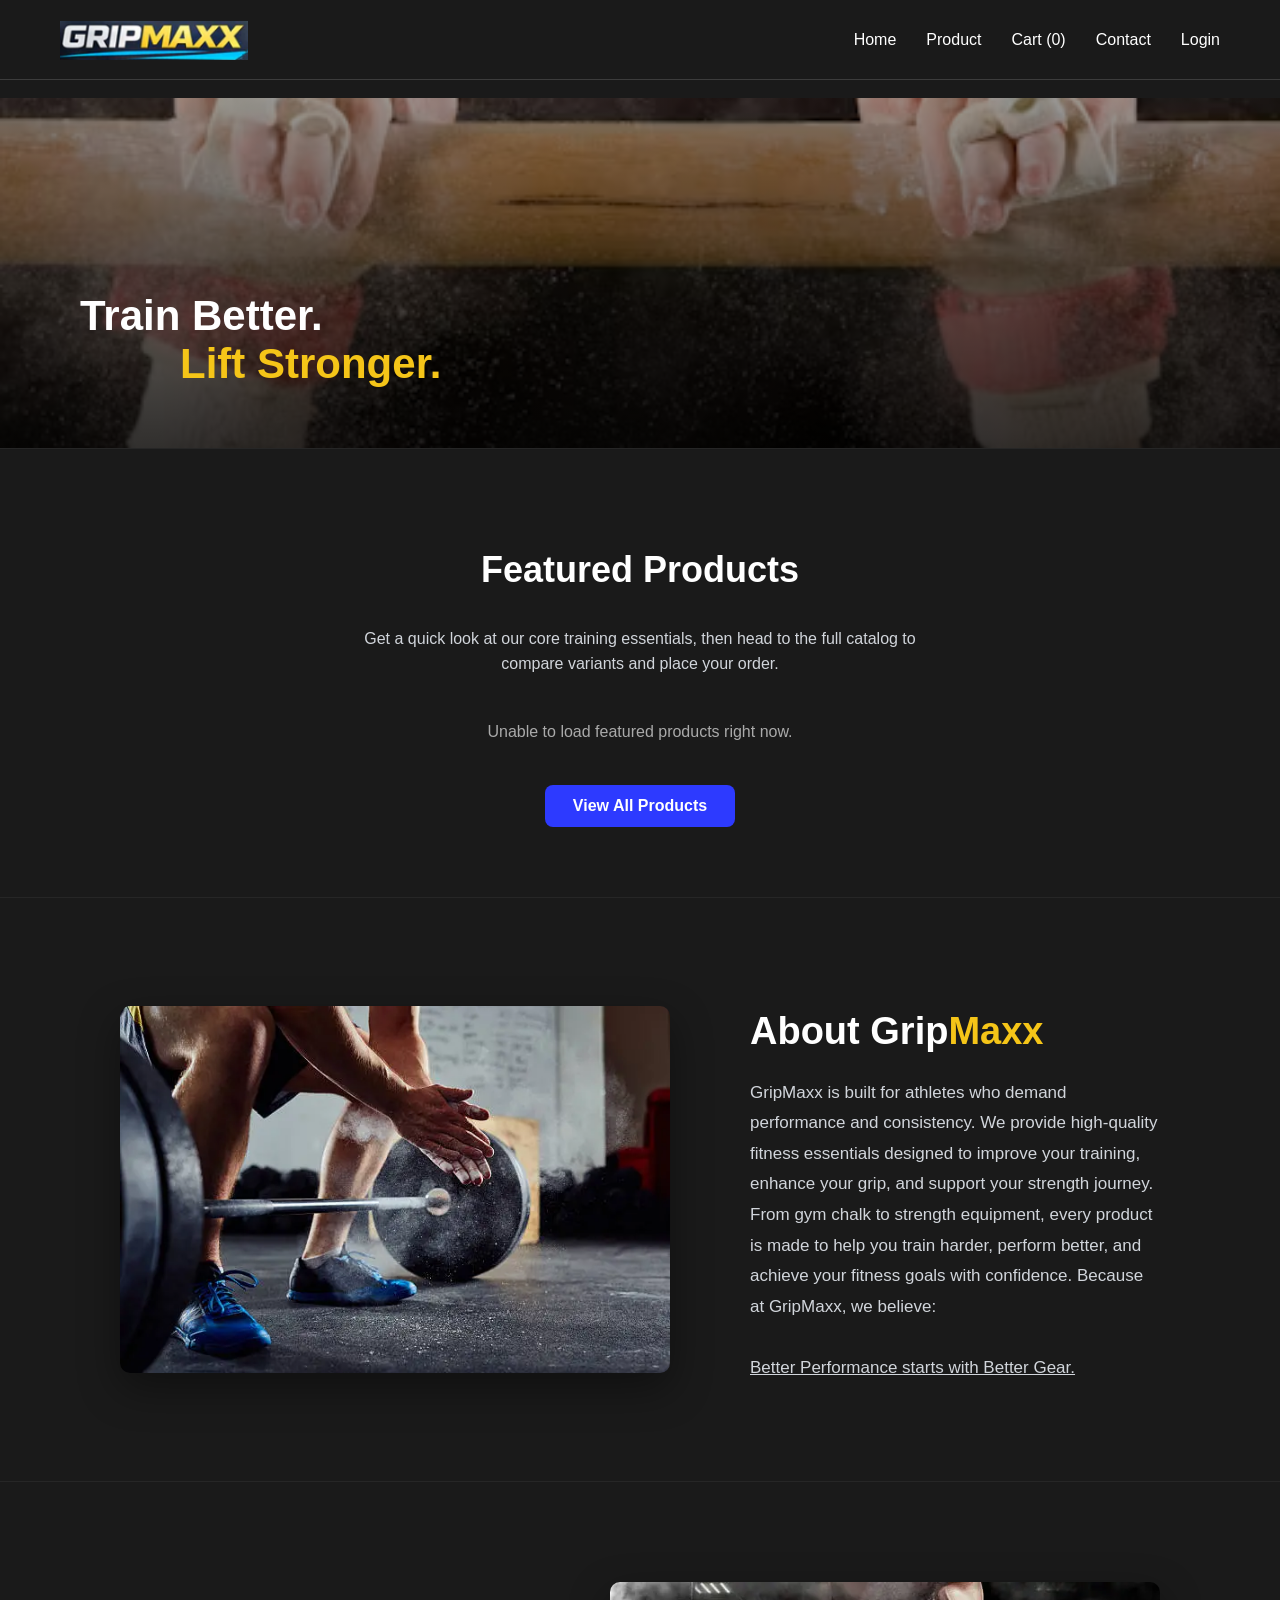
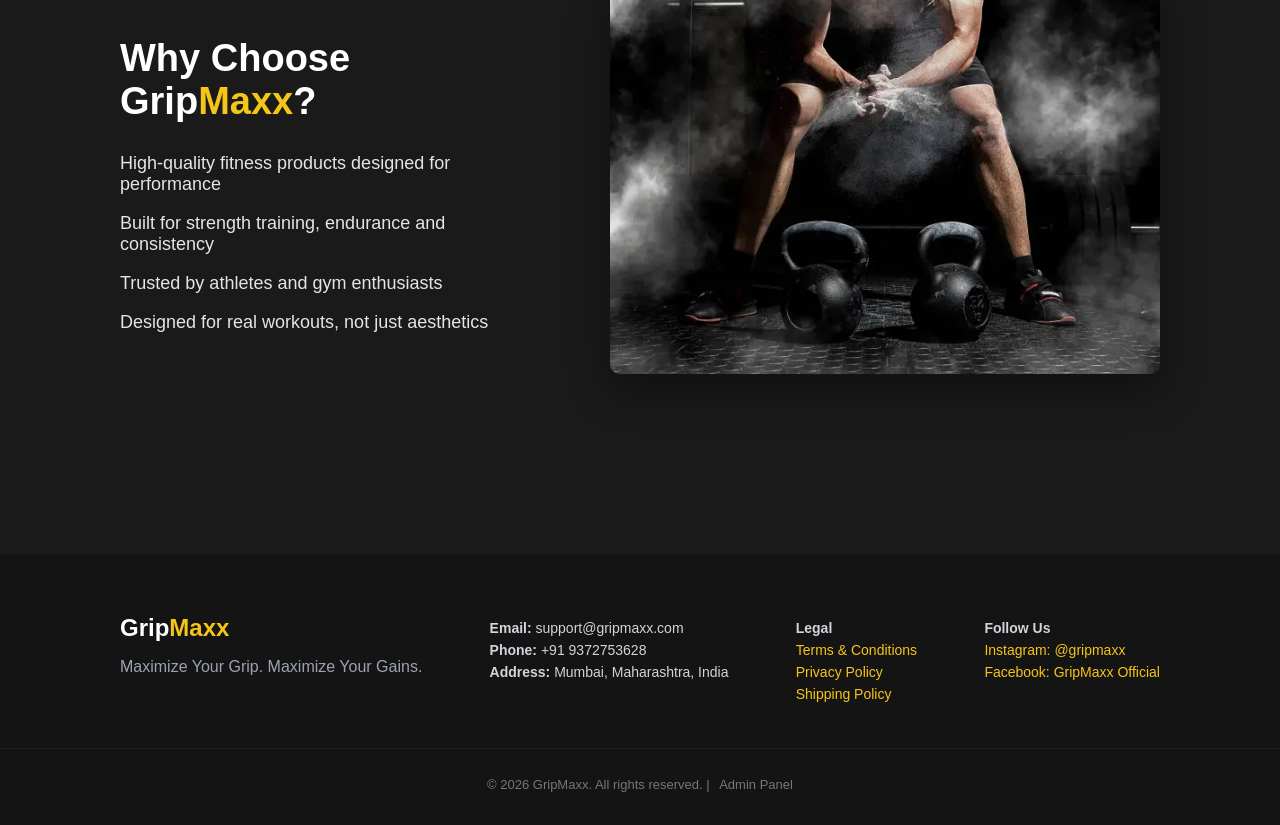
<file: index.html>
﻿﻿<!DOCTYPE html>
<html>
<head>
    <title>GripMaxx | Gym Chalk</title>
    <meta charset="UTF-8">
    <meta name="viewport" content="width=device-width, initial-scale=1.0">
    <link rel="stylesheet" href="css/style.css">
</head>
<body>

<header class="main-header">

    <div class="logo">
    <a href="index.html">
        <img src="images/logo.png" alt="GripMaxx Logo">
    </a>
</div>

    <nav class="nav-links">
        <a href="index.html">Home</a>
        <a href="pages/product.html">Product</a>
        <a href="pages/cart.html" id="cartLink">Cart (0)</a>
        <a href="pages/orders.html" id="ordersLink" style="display:none;">Orders</a>
        <a href="pages/contact.html">Contact</a>
        <a href="pages/login.html" id="loginLink">Login</a>
<span id="userGreeting" style="display:none; margin-left:10px;"></span>
<a href="#" id="logoutLink" style="display:none;">Logout</a>
    </nav>

</header>

<section class="hero">
    <div class="hero-content">
        <h1>
    Train Better.<br>
    <span>Lift Stronger.</span>
</h1>
    </div>
</section>

<section class="home-product">

<div class="home-product-container">

<h2 class="section-title">
Featured Products
</h2>

<p class="product-desc">
Get a quick look at our core training essentials, then head to the full catalog to compare variants and place your order.
</p>

<div id="productList"></div>

<div class="home-product-cta">
<a href="pages/product.html" class="view-products-btn">View All Products</a>
</div>

</div>

</div>
</section>
<main>

    <section class="about">
        <div class="about-container">

            <div class="about-image">
                <img src="images/about.jpg" alt="GripMaxx Training">
            </div>

            <div class="about-text">
                <h2>About Grip<span class="brand-accent">Maxx</span></h2>

<p>
GripMaxx is built for athletes who demand performance and consistency.
We provide high-quality fitness essentials designed to improve your training,
enhance your grip, and support your strength journey.

From gym chalk to strength equipment, every product is made to help you
train harder, perform better, and achieve your fitness goals with confidence.

Because at GripMaxx, we believe:
<br><br>
<u>Better Performance starts with Better Gear.</u>
</p>
            </div>

        </div>
    </section>

<section class="features-section">
    <div class="features-container">

        <div class="features-text">
            <h2>Why Choose Grip<span class="brand-accent">Maxx</span>?</h2>

<ul>
<li>High-quality fitness products designed for performance</li>
<li>Built for strength training, endurance and consistency</li>
<li>Trusted by athletes and gym enthusiasts</li>
<li>Designed for real workouts, not just aesthetics</li>
</ul>
        </div>

        <div class="features-image">
            <img src="images/features.jpg" alt="Using Gym Chalk">
        </div>

    </div>
</section>


</main>
<footer class="main-footer">

    <div class="footer-container">

        <div class="footer-brand">
            <h3>Grip<span class="brand-accent">Maxx</span></h3>
            <p>Maximize Your Grip. Maximize Your Gains.</p>
        </div>

        <div class="footer-contact">
            <p><strong>Email:</strong> <span class="store-email">store@gripmaxx.com</span></p>
            <p><strong>Phone:</strong> +91 9372753628</p>
            <p><strong>Address:</strong> Mumbai, Maharashtra, India</p>
        </div>

        <div class="footer-legal">
    <p><strong>Legal</strong></p>
    <p><a href="pages/terms.html">Terms & Conditions</a></p>
    <p><a href="pages/privacy.html">Privacy Policy</a></p>
    <p><a href="pages/shipping.html">Shipping Policy</a></p>
</div>

        <div class="footer-social">
    <p><strong>Follow Us</strong></p>
    <p><a href="https://instagram.com/gripmaxx" target="_blank" rel="noopener noreferrer">Instagram: @gripmaxx</a></p>
    <p><a href="https://facebook.com/gripmaxx" target="_blank" rel="noopener noreferrer">Facebook: GripMaxx Official</a></p>
</div>

    </div>

    <div class="footer-bottom">
    <p>
        &copy; 2026 GripMaxx. All rights reserved.
        | <a href="admin/login.php">Admin Panel</a>
    </p>
</div>

</footer>
<script src="js/script.js"></script>

<div id="logoutConfirmModal" class="modal-overlay">

<div class="modal-box">

<h3>Logout Confirmation</h3>

<p>Are you sure you want to logout?</p>

<div class="modal-actions">

<button id="cancelUserLogout" class="modal-cancel">
Cancel
</button>

<button id="confirmUserLogout" class="modal-confirm">
Logout
</button>

</div>

</div>

</div>
<script>
fetch("php/session_user.php")
.then(function(res){
    return res.json();
})
.then(function(sessionData){
    function formatMoney(amount) {
        return Number(amount || 0).toFixed(2);
    }

    const currentUser = sessionData && sessionData.authenticated && sessionData.user ? sessionData.user.username : null;
    const cartKey = currentUser ? "cartItems:" + currentUser : null;
    const cartItems = cartKey ? JSON.parse(localStorage.getItem(cartKey) || "[]") : [];

    return fetch("php/get_products.php")
    .then(function(res){
        return res.json();
    })
    .then(function(products){
        const container = document.getElementById("productList");
        const groupedProducts = {};
        const featuredProductOrder = [
            "GripMaxx Gym Chalk",
            "Dumbbell",
            "Belt"
        ];

        container.innerHTML = "";

        products.forEach(function(product){
            if (!groupedProducts[product.name]) {
                groupedProducts[product.name] = [];
            }

            groupedProducts[product.name].push(product);
        });

        let featuredGroups = featuredProductOrder
        .map(function(productName){
            return groupedProducts[productName] || null;
        })
        .filter(function(group){
            return Array.isArray(group) && group.length > 0;
        });

        if (!featuredGroups.length) {
            featuredGroups = Object.keys(groupedProducts)
            .map(function(productName){
                return groupedProducts[productName];
            })
            .slice(0, 3);
        }

        if (!featuredGroups.length) {
            const emptyState = document.createElement("p");
            emptyState.style.color = "#aaa";
            emptyState.textContent = "No featured products are available right now.";
            container.appendChild(emptyState);
            return;
        }

        featuredGroups.forEach(function(group){
            const firstProduct = group[0];
            const isPopular = group.some(function(product){
                return Number(product.is_popular || 0) === 1;
            });
            const minPrice = Math.min.apply(null, group.map(function(product){
                return Number(product.price);
            }));
            const totalStock = group.reduce(function(total, product){
                const reserved = cartItems.reduce(function(sum, item){
                    return Number(item.id) === Number(product.id) ? sum + Number(item.quantity || 0) : sum;
                }, 0);

                return total + Math.max(0, Number(product.stock || 0) - reserved);
            }, 0);
            const sizes = group.map(function(product){
                return product.size;
            }).join(" - ");
            const card = document.createElement("div");

            card.classList.add("product-card");

            if (totalStock <= 0) {
                card.classList.add("out-of-stock");
            }

            if (isPopular) {
                const badge = document.createElement("span");
                badge.className = "badge";
                badge.textContent = "Popular";
                card.appendChild(badge);
            }

            const img = document.createElement("img");
            img.src = "images/" + firstProduct.image;
            img.alt = firstProduct.name;
            card.appendChild(img);

            const h3 = document.createElement("h3");
            h3.textContent = firstProduct.name;
            card.appendChild(h3);

            const pSizes = document.createElement("p");
            pSizes.style.color = "#aaa";
            pSizes.style.fontSize = "14px";
            pSizes.textContent = sizes;
            card.appendChild(pSizes);

            const pStock = document.createElement("p");
            pStock.style.color = "#aaa";
            pStock.style.fontSize = "14px";
            pStock.textContent = totalStock <= 0 ? "Out of stock" : "";
            card.appendChild(pStock);

            const pPrice = document.createElement("p");
            pPrice.style.fontWeight = "bold";
            pPrice.textContent = "Starting Rs." + formatMoney(minPrice);
            card.appendChild(pPrice);

            const productLink = document.createElement("a");
            productLink.href = "pages/product.html?id=" + firstProduct.id;
            productLink.className = "product-card-link";
            productLink.textContent = "View Product";
            card.appendChild(productLink);

            container.appendChild(card);
        });
    });
})
.catch(function(){
    const container = document.getElementById("productList");
    container.innerHTML = "<p style='color:#aaa;'>Unable to load featured products right now.</p>";
});
</script>
</body>

</html>
</file>
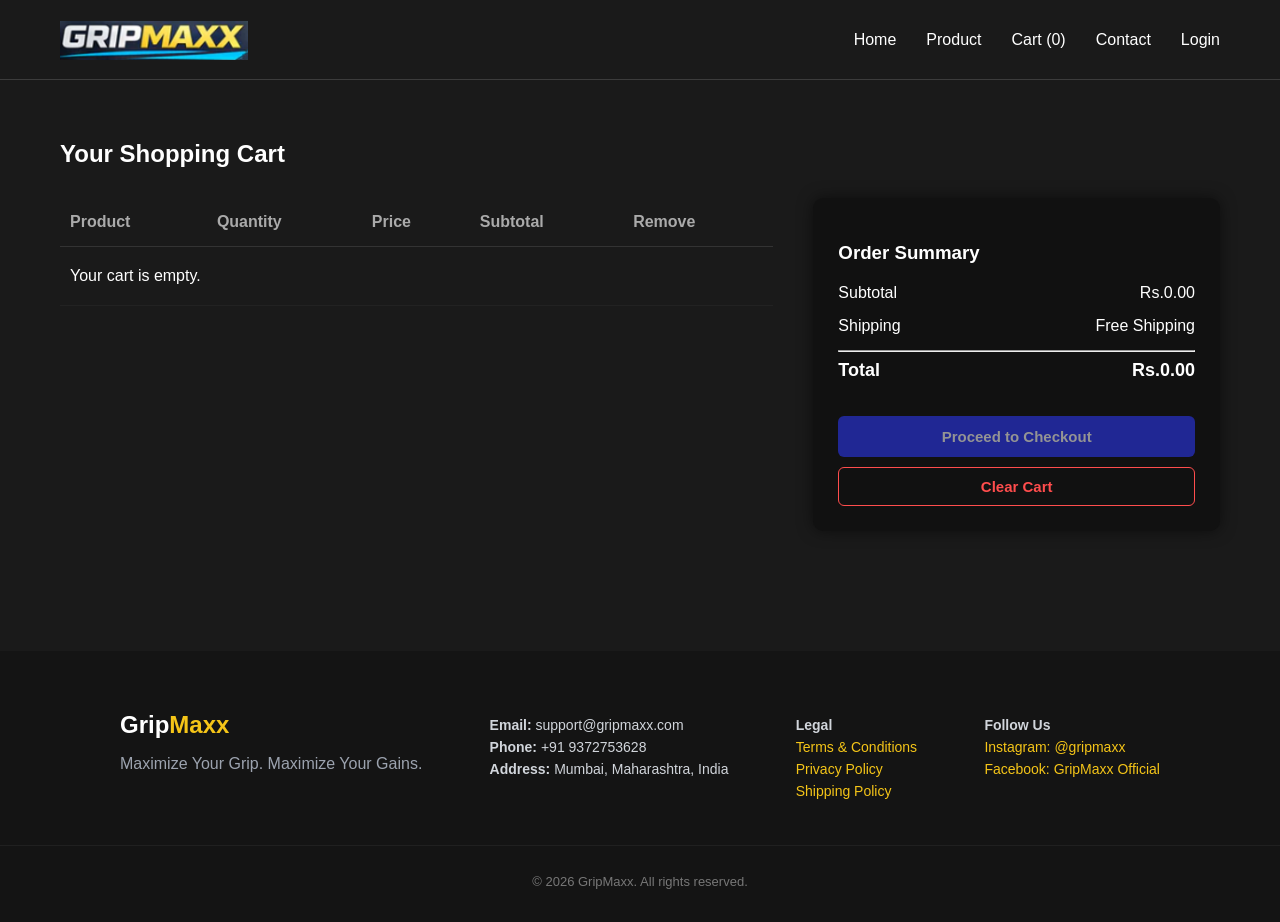
<file: pages/cart.html>
﻿<!DOCTYPE html>
<html>
<head>
    <title>Your Cart</title>
<meta charset="UTF-8">
    <meta name="viewport" content="width=device-width, initial-scale=1.0">
    <link rel="stylesheet" href="../css/style.css">
</head>
<body>

<header class="main-header">

    <div class="logo">
    <a href="../index.html">
        <img src="../images/logo.png" alt="GripMaxx Logo">
    </a>
</div>

    <nav class="nav-links">
        <a href="../index.html">Home</a>
        <a href="product.html">Product</a>
       <a href="cart.html" id="cartLink">Cart (0)</a>
        <a href="orders.html" id="ordersLink" style="display:none;">Orders</a>
        <a href="contact.html">Contact</a>
        <a href="login.html" id="loginLink">Login</a>

<span id="userGreeting" style="display:none; margin-left:10px;"></span>

<a href="#" id="logoutLink" style="display:none;">Logout</a>
    </nav>

</header>

<main>
    <section class="cart-section">
    <h2 class="page-title">Your Shopping Cart</h2>

    <div class="cart-container">

        <!-- LEFT: Cart Items -->
        <div class="cart-items">
            <table class="cart-table">
                <thead>
                    <tr>
                        <th>Product</th>
                        <th>Quantity</th>
                        <th>Price</th>
                        <th>Subtotal</th>
                        <th>Remove</th>
                    </tr>
                </thead>
               <tbody id="cartTableBody">
</tbody>
            </table>
        </div>

        <!-- RIGHT: Order Summary -->
        <div class="cart-summary">
            <h3>Order Summary</h3>

            <div class="summary-row">
                <span>Subtotal</span>
                <span id="cartSubtotal">Rs.0</span>
            </div>

            <div class="summary-row">
                <span>Shipping</span>
                <span id="cartShipping">Free Shipping</span>
            </div>

            <hr>

            <div class="summary-row total">
                <span>Total</span>
                <span id="cartTotal">Rs.0</span>
            </div>

            <button id="checkoutBtn" class="checkout-btn">Proceed to Checkout</button>
            <button id="clearCartBtn" class="clear-cart-btn">
            Clear Cart
            </button>
        </div>

    </div>
</section>
<!-- Clear Cart Modal -->
<div id="clearCartModal" class="modal-overlay">
    <div class="modal-box">
        <h3>Clear Cart?</h3>
        <p>This will remove all items from your cart.</p>

        <div class="modal-actions">
            <button id="cancelClear" class="modal-cancel">Cancel</button>
            <button id="confirmClear" class="modal-confirm">Clear Cart</button>
        </div>
    </div>
</div>
<!-- Empty Cart Modal -->
<div id="emptyCartModal" class="modal-overlay">
    <div class="modal-box">
        <h3>Cart is Empty</h3>
        <p>You need to add a product before proceeding to checkout.</p>

        <div class="modal-actions">
            <button id="closeEmptyCart" class="modal-confirm">OK</button>
        </div>
    </div>
</div>
</main>
<footer class="main-footer">

    <div class="footer-container">

        <div class="footer-brand">
            <h3>Grip<span class="brand-accent">Maxx</span></h3>
            <p>Maximize Your Grip. Maximize Your Gains.</p>
        </div>

        <div class="footer-contact">
            <p><strong>Email:</strong> <span class="store-email">store@gripmaxx.com</span></p>
            <p><strong>Phone:</strong> +91 9372753628</p>
            <p><strong>Address:</strong> Mumbai, Maharashtra, India</p>
        </div>

<div class="footer-legal">
    <p><strong>Legal</strong></p>
    <p><a href="terms.html">Terms & Conditions</a></p>
    <p><a href="privacy.html">Privacy Policy</a></p>
    <p><a href="shipping.html">Shipping Policy</a></p>
</div>

        <div class="footer-social">
    <p><strong>Follow Us</strong></p>
    <p><a href="https://instagram.com/gripmaxx" target="_blank" rel="noopener noreferrer">Instagram: @gripmaxx</a></p>
    <p><a href="https://facebook.com/gripmaxx" target="_blank" rel="noopener noreferrer">Facebook: GripMaxx Official</a></p>
</div>

    </div>

    <div class="footer-bottom">
        <p>&copy; 2026 GripMaxx. All rights reserved.</p>
    </div>

</footer>
<script src="../js/script.js"></script>

<div id="logoutConfirmModal" class="modal-overlay">

<div class="modal-box">

<h3>Logout Confirmation</h3>

<p>Are you sure you want to logout?</p>

<div class="modal-actions">

<button id="cancelUserLogout" class="modal-cancel">
Cancel
</button>

<button id="confirmUserLogout" class="modal-confirm">
Logout
</button>

</div>

</div>

</div>

</body>
</html>
</file>
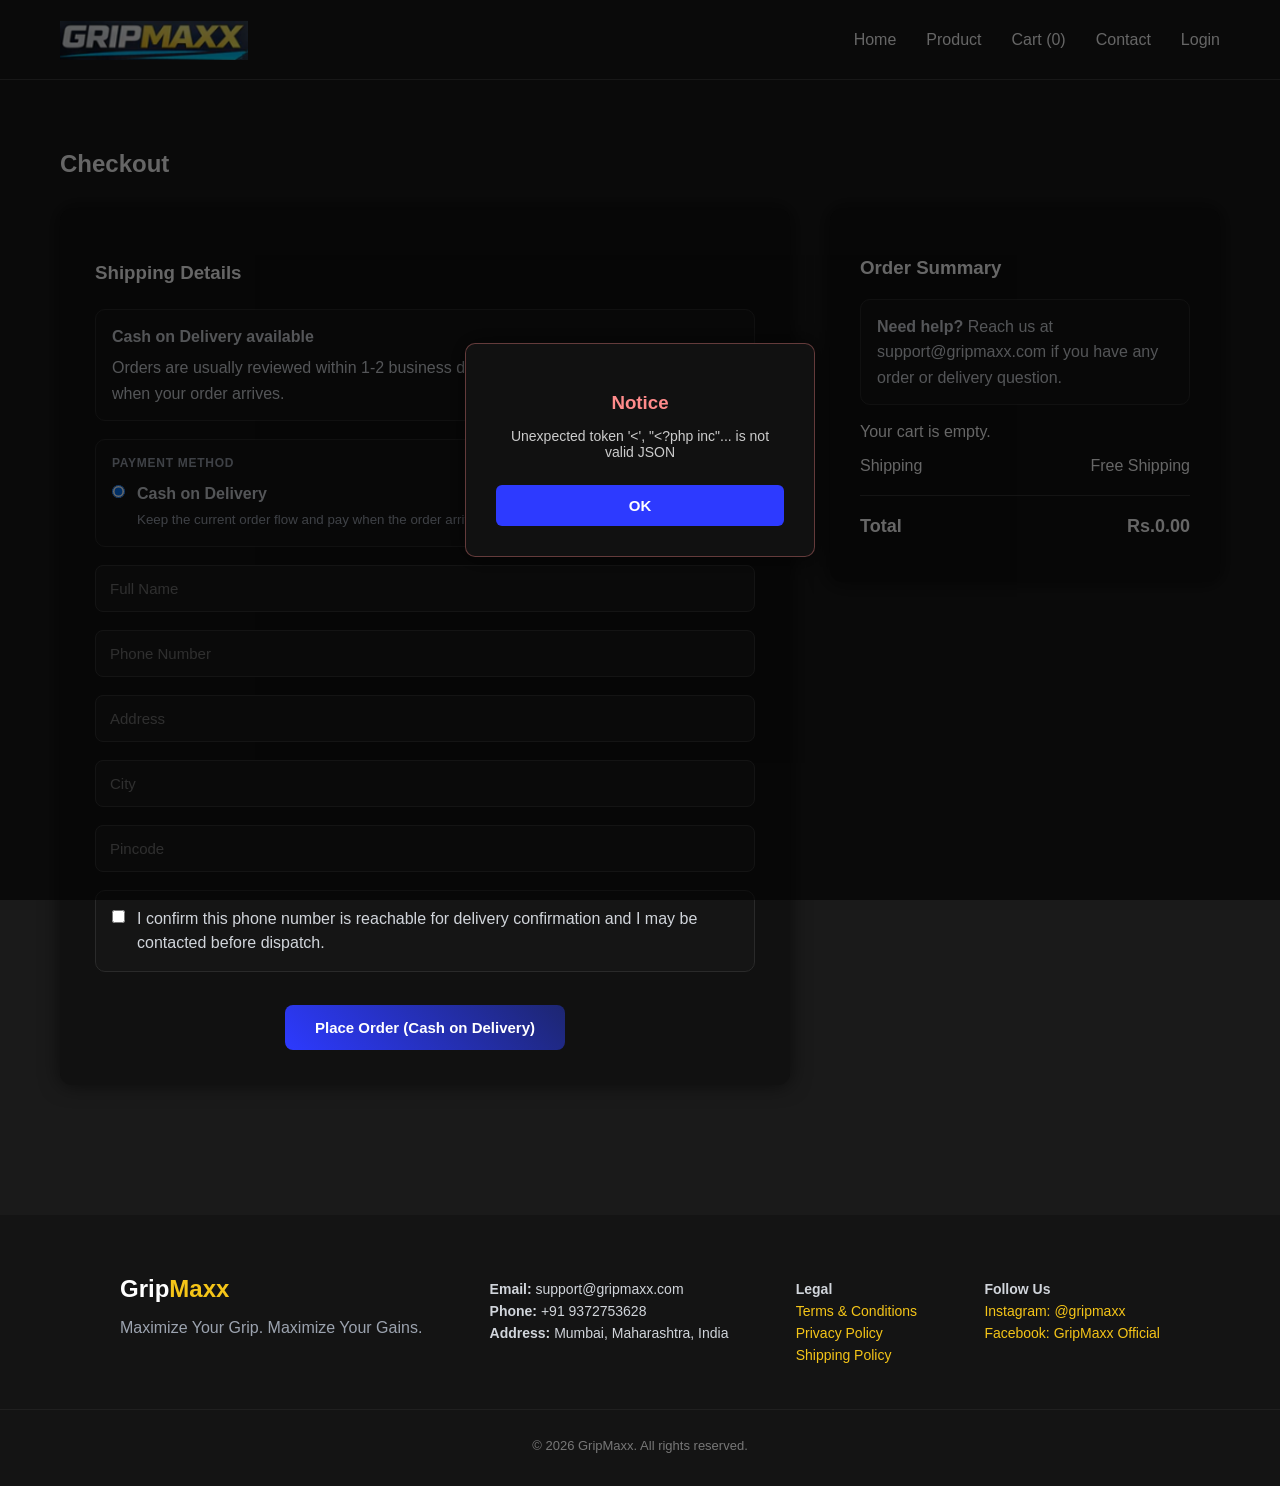
<file: pages/checkout.html>
<!DOCTYPE html>
<html>
<head>
    <title>Checkout - GripMaxx</title>
<meta charset="UTF-8">
    <meta name="viewport" content="width=device-width, initial-scale=1.0">
    <link rel="stylesheet" href="../css/style.css">
</head>
<body>

<header class="main-header">
    <div class="logo">
    <a href="../index.html">
        <img src="../images/logo.png" alt="GripMaxx Logo">
    </a>
</div>

    <nav class="nav-links">
        <a href="../index.html">Home</a>
        <a href="product.html">Product</a>
        <a href="cart.html" id="cartLink">Cart (0)</a>
        <a href="orders.html" id="ordersLink" style="display:none;">Orders</a>
        <a href="contact.html">Contact</a>
<a href="login.html" id="loginLink">Login</a>

<span id="userGreeting" style="display:none; margin-left:10px;"></span>

<a href="#" id="logoutLink" style="display:none;">Logout</a>
    </nav>
</header>

<main>
<section class="checkout-section">

    <h2 class="page-title">Checkout</h2>
<div class="checkout-container">

          <!-- LEFT SIDE: Customer Details -->
        <div class="checkout-form">
            <h3>Shipping Details</h3>
            <div class="checkout-assurance">
                <p><strong>Cash on Delivery available</strong></p>
                <p>Orders are usually reviewed within 1-2 business days after they are placed. You can pay when your order arrives.</p>
            </div>

            <form id="checkoutForm">
                <input type="hidden" id="checkoutCsrfToken" name="csrf_token" value="">
                <div class="checkout-payment-methods">
                    <p class="checkout-section-label">Payment Method</p>
                    <label class="checkout-payment-option">
                        <input type="radio" name="paymentMethod" value="cod" checked>
                        <span>
                            <strong>Cash on Delivery</strong>
                            <small>Keep the current order flow and pay when the order arrives.</small>
                        </span>
                    </label>
                </div>

                <input type="text" id="fullName" placeholder="Full Name" required>
                <input type="tel" id="phone" placeholder="Phone Number" required>
                <input type="text" id="address" placeholder="Address" required>
                <input type="text" id="city" placeholder="City" required>
                <input type="text" id="pincode" placeholder="Pincode" required>

                <div id="codSafeguard" class="checkout-safeguard">
                    <label class="checkout-checkbox-row">
                        <input type="checkbox" id="codConfirmation">
                        <span>I confirm this phone number is reachable for delivery confirmation and I may be contacted before dispatch.</span>
                    </label>
                </div>

                <button type="submit" class="place-order-btn">
                    Place Order (Cash on Delivery)
                </button>
            </form>
        </div>

        <!-- RIGHT SIDE: Order Summary -->
        <div class="checkout-summary">
            <h3>Order Summary</h3>
            <div class="checkout-help-note">
                <p><strong>Need help?</strong> Reach us at <span class="store-email">store@gripmaxx.com</span> if you have any order or delivery question.</p>
            </div>

            <div id="checkoutItems"></div>
            <div class="summary-row">
                <span>Shipping</span>
                <span id="checkoutShipping">Free Shipping</span>
            </div>

            <hr>

            <div class="summary-row total">
                <span>Total</span>
                <span id="checkoutTotal">Rs.0.00</span>
            </div>
        </div>

    </div>

</section>
<!-- Order Success Modal -->
<div id="orderSuccessModal" class="modal-overlay">

    <div class="modal-box success-modal">

        <div class="success-icon">&#10003;</div>

        <h3 id="orderSuccessTitle">Order Placed Successfully</h3>

        <p id="orderSuccessText">Your Cash on Delivery order has been received. We will review it shortly and contact you if any delivery clarification is needed.</p>

        <div class="modal-actions">
            <button id="continueShopping" class="modal-confirm">
                Continue Shopping
            </button>
        </div>

    </div>

</div>
</main>

<footer class="main-footer">

    <div class="footer-container">

        <div class="footer-brand">
            <h3>Grip<span class="brand-accent">Maxx</span></h3>
            <p>Maximize Your Grip. Maximize Your Gains.</p>
        </div>

        <div class="footer-contact">
            <p><strong>Email:</strong> <span class="store-email">store@gripmaxx.com</span></p>
            <p><strong>Phone:</strong> +91 9372753628</p>
            <p><strong>Address:</strong> Mumbai, Maharashtra, India</p>
        </div>

<div class="footer-legal">
    <p><strong>Legal</strong></p>
    <p><a href="terms.html">Terms & Conditions</a></p>
    <p><a href="privacy.html">Privacy Policy</a></p>
    <p><a href="shipping.html">Shipping Policy</a></p>
</div>

        <div class="footer-social">
    <p><strong>Follow Us</strong></p>
    <p><a href="https://instagram.com/gripmaxx" target="_blank" rel="noopener noreferrer">Instagram: @gripmaxx</a></p>
    <p><a href="https://facebook.com/gripmaxx" target="_blank" rel="noopener noreferrer">Facebook: GripMaxx Official</a></p>
</div>

    </div>

    <div class="footer-bottom">
        <p>&copy; 2026 GripMaxx. All rights reserved.</p>
    </div>

</footer>

<script src="../js/script.js"></script>
<div id="logoutConfirmModal" class="modal-overlay">

<div class="modal-box">

<h3>Logout Confirmation</h3>

<p>Are you sure you want to logout?</p>

<div class="modal-actions">

<button id="cancelUserLogout" class="modal-cancel">
Cancel
</button>

<button id="confirmUserLogout" class="modal-confirm">
Logout
</button>

</div>

</div>

</div>
</body>
</html>
</file>
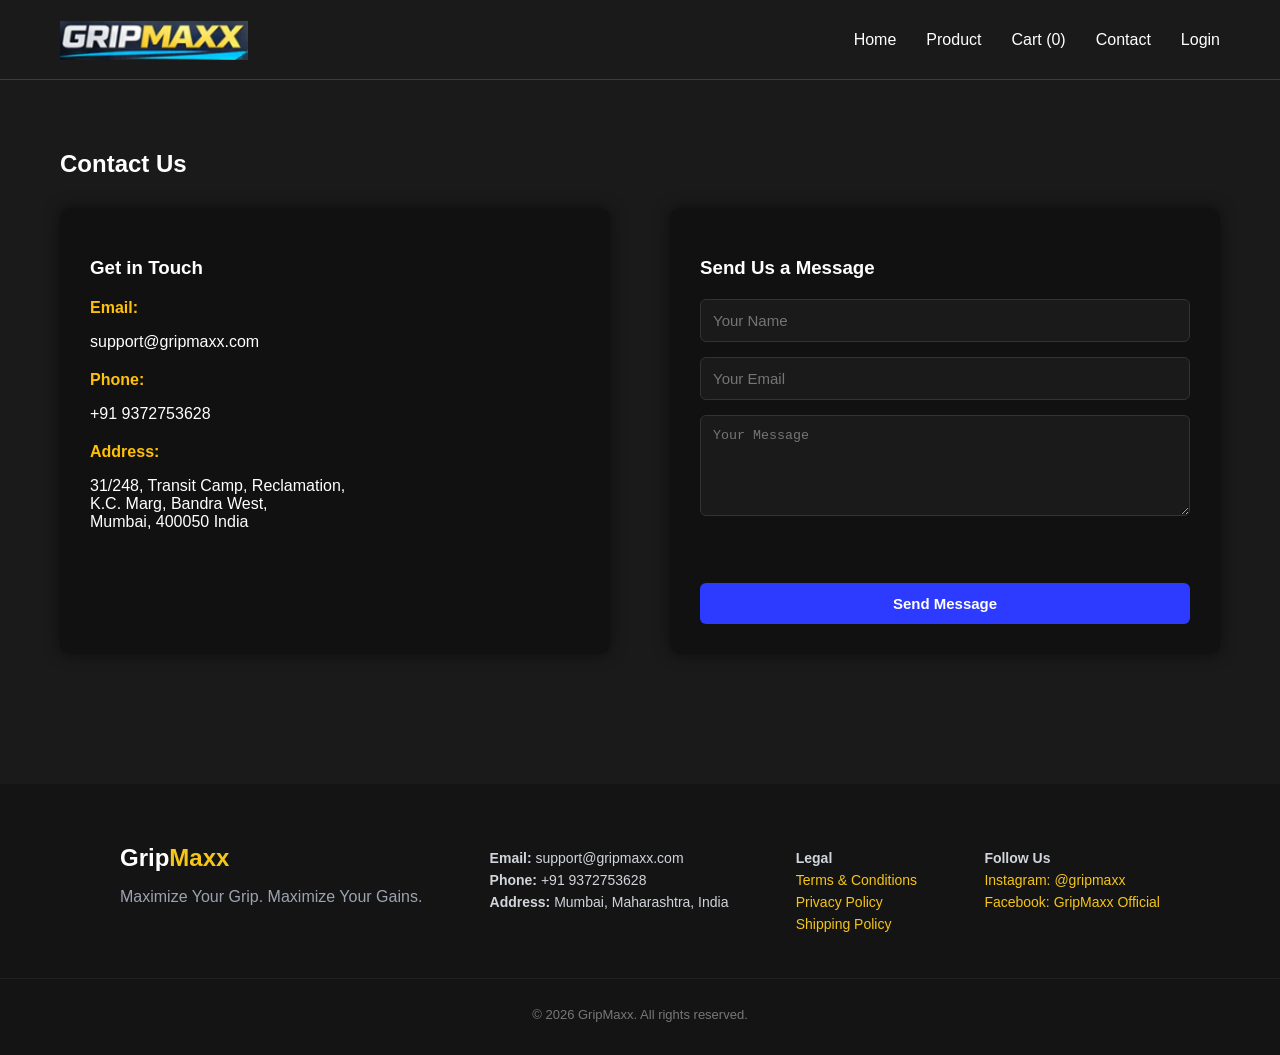
<file: pages/contact.html>
<!DOCTYPE html>
<html>
<head>
    <title>Contact Us - GripMaxx</title>
<meta charset="UTF-8">
    <meta name="viewport" content="width=device-width, initial-scale=1.0">
    <link rel="stylesheet" href="../css/style.css">
</head>
<body>

<header class="main-header">

    <div class="logo">
    <a href="../index.html">
        <img src="../images/logo.png" alt="GripMaxx Logo">
    </a>
</div>

    <nav class="nav-links">
        <a href="../index.html">Home</a>
        <a href="product.html">Product</a>
        <a href="cart.html" id="cartLink">Cart (0)</a>
        <a href="orders.html" id="ordersLink" style="display:none;">Orders</a>
        <a href="contact.html">Contact</a>
        <a href="login.html" id="loginLink">Login</a>

<span id="userGreeting" style="display:none; margin-left:10px;"></span>

<a href="#" id="logoutLink" style="display:none;">Logout</a>
    </nav>

</header>
<main>
    <section class="contact-section">
        <h2 class="page-title">Contact Us</h2>

        <div class="contact-container">

            <!-- LEFT: Contact Info -->
            <div class="contact-info">
                <h3>Get in Touch</h3>

                <div class="info-item">
                    <strong>Email:</strong>
                    <p><span class="store-email">store@gripmaxx.com</span></p>
                </div>

                <div class="info-item">
                    <strong>Phone:</strong>
                    <p>+91 9372753628</p>
                </div>

                <div class="info-item">
                    <strong>Address:</strong>
                    <p>31/248, Transit Camp, Reclamation,<br>
                    K.C. Marg, Bandra West,<br>
                    Mumbai, 400050 India</p>
                </div>
            </div>

            <!-- RIGHT: Contact Form -->
            <div class="contact-form">
                <h3>Send Us a Message</h3>

                <form id="contactForm">
    <input type="text" id="contactName" name="name" placeholder="Your Name" required>
    <input type="email" id="contactEmail" name="email" placeholder="Your Email" required>
    <textarea id="contactMessage" name="message" rows="5" placeholder="Your Message" required></textarea>
    <p id="contactFormMessage" class="contact-form-message"></p>
    <button type="submit" class="submit-btn">Send Message</button>
</form>
            </div>

        </div>
    </section>
</main>
<footer class="main-footer">

    <div class="footer-container">

        <div class="footer-brand">
            <h3>Grip<span class="brand-accent">Maxx</span></h3>
            <p>Maximize Your Grip. Maximize Your Gains.</p>
        </div>

        <div class="footer-contact">
            <p><strong>Email:</strong> <span class="store-email">store@gripmaxx.com</span></p>
            <p><strong>Phone:</strong> +91 9372753628</p>
            <p><strong>Address:</strong> Mumbai, Maharashtra, India</p>
        </div>

<div class="footer-legal">
    <p><strong>Legal</strong></p>
    <p><a href="terms.html">Terms & Conditions</a></p>
    <p><a href="privacy.html">Privacy Policy</a></p>
    <p><a href="shipping.html">Shipping Policy</a></p>
</div>

        <div class="footer-social">
    <p><strong>Follow Us</strong></p>
    <p><a href="https://instagram.com/gripmaxx" target="_blank" rel="noopener noreferrer">Instagram: @gripmaxx</a></p>
    <p><a href="https://facebook.com/gripmaxx" target="_blank" rel="noopener noreferrer">Facebook: GripMaxx Official</a></p>
</div>

    </div>

    <div class="footer-bottom">
        <p>&copy; 2026 GripMaxx. All rights reserved.</p>
    </div>

</footer>
<script src="../js/script.js"></script>

<div id="logoutConfirmModal" class="modal-overlay">

<div class="modal-box">

<h3>Logout Confirmation</h3>

<p>Are you sure you want to logout?</p>

<div class="modal-actions">

<button id="cancelUserLogout" class="modal-cancel">
Cancel
</button>

<button id="confirmUserLogout" class="modal-confirm">
Logout
</button>

</div>

</div>

</div>
</body>
</html>
</file>
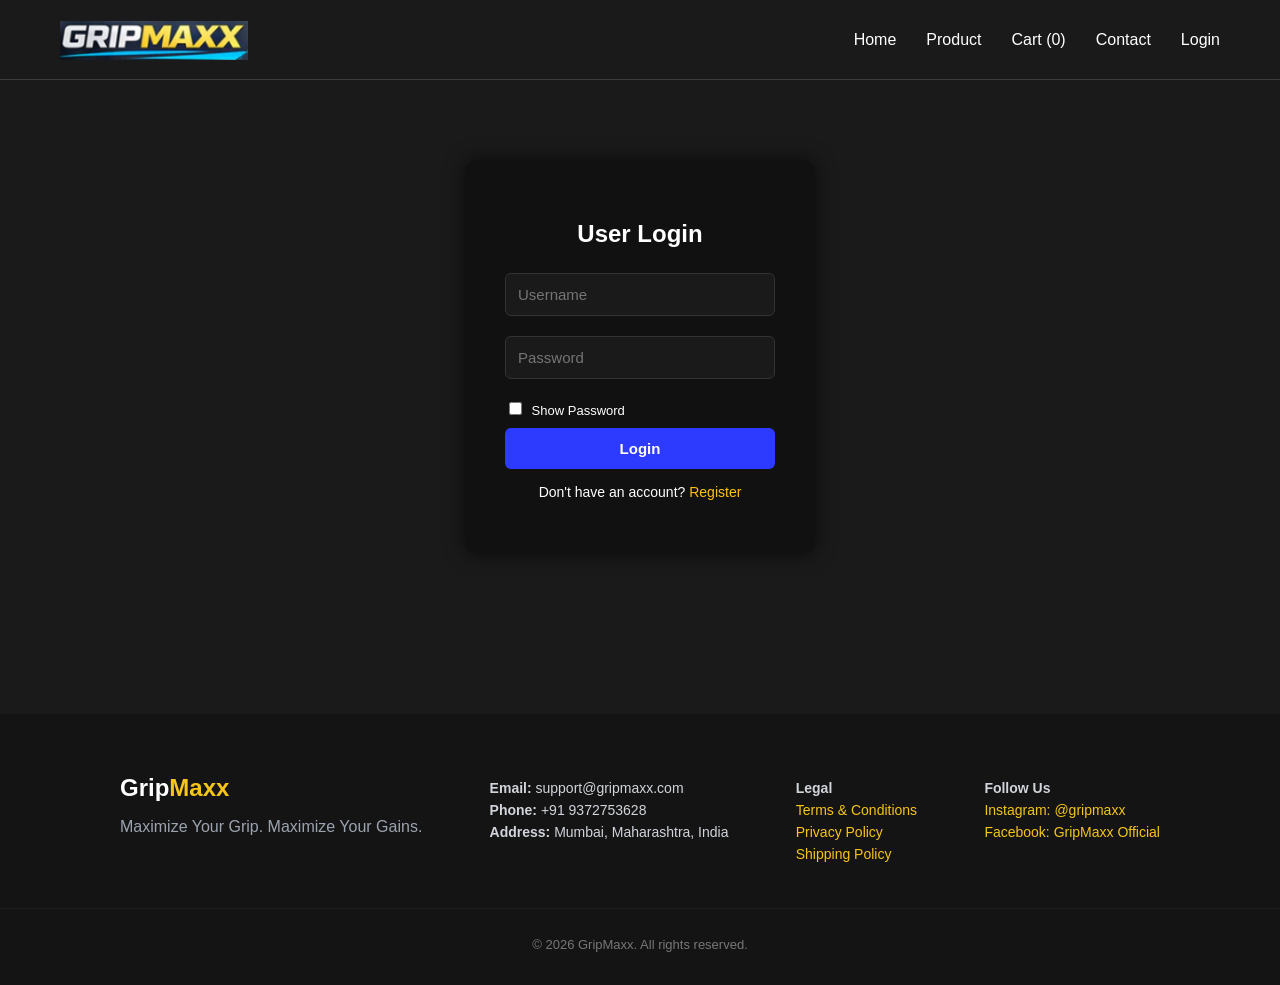
<file: pages/login.html>
<!DOCTYPE html>
<html>
<head>
    <title>Login - GripMaxx</title>
<meta charset="UTF-8">
    <meta name="viewport" content="width=device-width, initial-scale=1.0">
    <link rel="stylesheet" href="../css/style.css">
</head>
<body>

<header class="main-header">

    <div class="logo">
    <a href="../index.html">
        <img src="../images/logo.png" alt="GripMaxx Logo">
    </a>
</div>

    <nav class="nav-links">
        <a href="../index.html">Home</a>
        <a href="product.html">Product</a>
        <a href="cart.html" id="cartLink">Cart (0)</a>
        <a href="orders.html" id="ordersLink" style="display:none;">Orders</a>
        <a href="contact.html">Contact</a>
        <a href="login.html" id="loginLink">Login</a>

<span id="userGreeting" style="display:none; margin-left:10px;"></span>

<a href="#" id="logoutLink" style="display:none;">Logout</a>
    </nav>

</header>
<main>
    <section class="login-section">

        <div class="login-card">
            <h2>User Login</h2>

           <form id="loginForm">

    <div class="input-group">
        <input type="text" id="loginUsername" placeholder="Username" required>
    </div>

   <div class="input-group">
<input type="password" id="loginPassword" placeholder="Password" required>
</div>

<div class="show-password-row">
<label>
<input type="checkbox" id="toggleLoginPassword"> Show Password
</label>
</div>

    <button type="submit" class="login-btn">Login</button>

                <p class="register-text">
                    Don't have an account? <a href="register.html">Register</a>
                </p>
            </form>
        </div>

    </section>
</main>
<footer class="main-footer">

    <div class="footer-container">

        <div class="footer-brand">
            <h3>Grip<span class="brand-accent">Maxx</span></h3>
            <p>Maximize Your Grip. Maximize Your Gains.</p>
        </div>

        <div class="footer-contact">
            <p><strong>Email:</strong> <span class="store-email">store@gripmaxx.com</span></p>
            <p><strong>Phone:</strong> +91 9372753628</p>
            <p><strong>Address:</strong> Mumbai, Maharashtra, India</p>
        </div>

<div class="footer-legal">
    <p><strong>Legal</strong></p>
    <p><a href="terms.html">Terms & Conditions</a></p>
    <p><a href="privacy.html">Privacy Policy</a></p>
    <p><a href="shipping.html">Shipping Policy</a></p>
</div>

        <div class="footer-social">
    <p><strong>Follow Us</strong></p>
    <p><a href="https://instagram.com/gripmaxx" target="_blank" rel="noopener noreferrer">Instagram: @gripmaxx</a></p>
    <p><a href="https://facebook.com/gripmaxx" target="_blank" rel="noopener noreferrer">Facebook: GripMaxx Official</a></p>
</div>

    </div>

    <div class="footer-bottom">
        <p>&copy; 2026 GripMaxx. All rights reserved.</p>
    </div>

</footer>
<script src="../js/script.js"></script>

<div id="logoutConfirmModal" class="modal-overlay">

<div class="modal-box">

<h3>Logout Confirmation</h3>

<p>Are you sure you want to logout?</p>

<div class="modal-actions">

<button id="cancelUserLogout" class="modal-cancel">
Cancel
</button>

<button id="confirmUserLogout" class="modal-confirm">
Logout
</button>

</div>

</div>

</div>
</body>
</html>
</file>
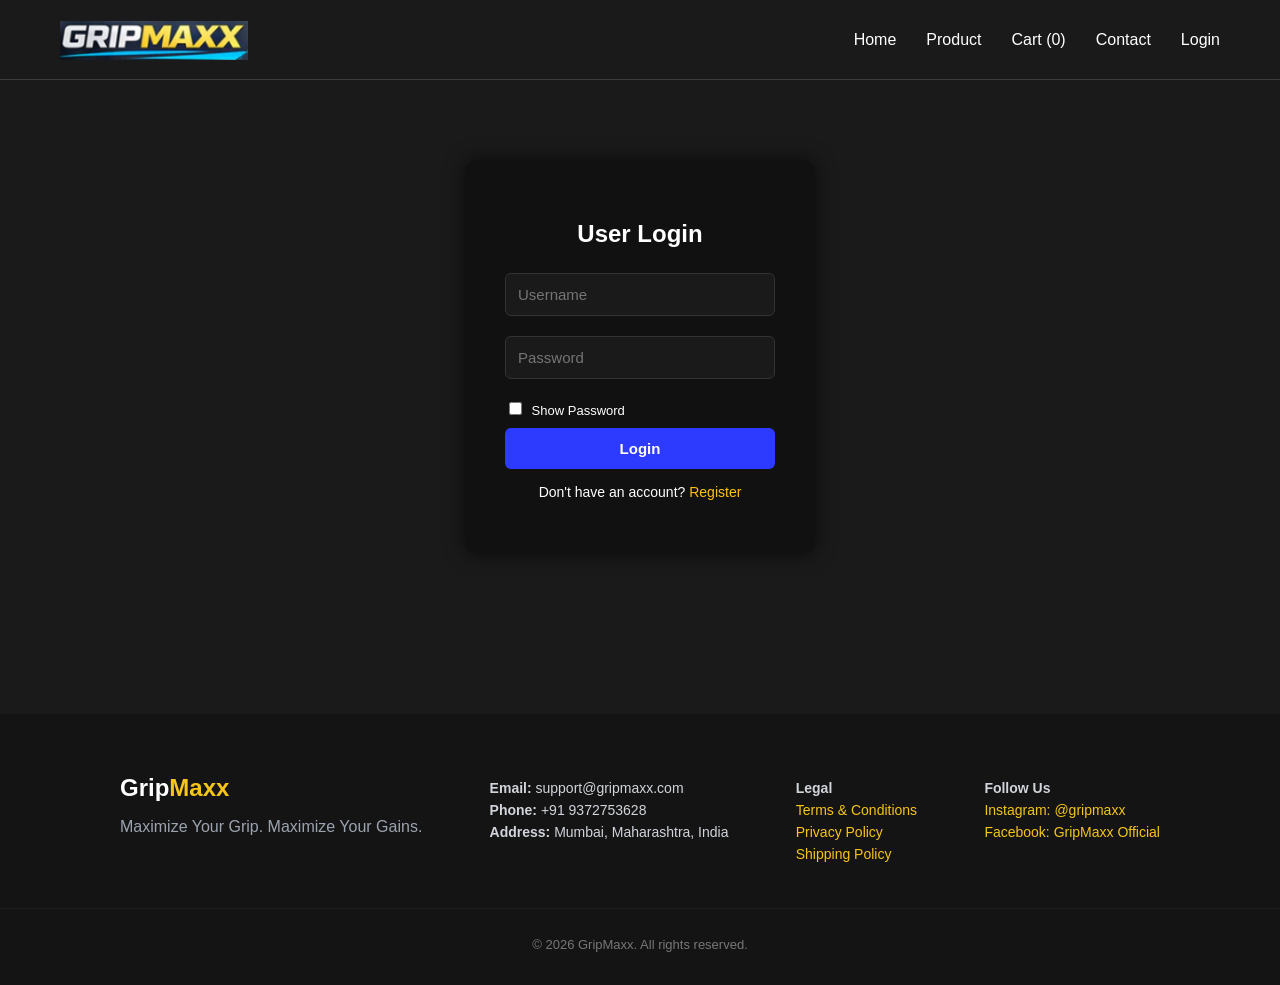
<file: pages/orders.html>
<!DOCTYPE html>
<html>
<head>
    <title>My Orders - GripMaxx</title>
    <meta charset="UTF-8">
    <meta name="viewport" content="width=device-width, initial-scale=1.0">
    <link rel="stylesheet" href="../css/style.css">
</head>
<body>

<header class="main-header">
    <div class="logo">
        <a href="../index.html">
            <img src="../images/logo.png" alt="GripMaxx Logo">
        </a>
    </div>

    <nav class="nav-links">
        <a href="../index.html">Home</a>
        <a href="product.html">Product</a>
        <a href="cart.html" id="cartLink">Cart (0)</a>
        <a href="orders.html" id="ordersLink" style="display:none;">Orders</a>
        <a href="contact.html">Contact</a>
        <a href="login.html" id="loginLink">Login</a>
        <span id="userGreeting" style="display:none; margin-left:10px;"></span>
        <a href="#" id="logoutLink" style="display:none;">Logout</a>
    </nav>
</header>

<main>
    <section class="orders-section">
        <div class="orders-page-header">
            <div>
                <p class="order-label">Account</p>
                <h2 class="page-title">My Orders</h2>
                <p class="orders-page-subtitle">Track your placed orders and follow their latest status from one place.</p>
            </div>
            <a href="product.html" class="orders-shop-link">Continue Shopping</a>
        </div>

        <p id="ordersPageMessage" class="orders-page-message"></p>

        <div id="ordersEmptyState" class="orders-empty-state" style="display:none;">
            <h3>No orders yet</h3>
            <p>You have not placed any orders from this account yet.</p>
            <a href="product.html" class="orders-shop-link">Browse Products</a>
        </div>

        <div id="ordersList" class="orders-list"></div>
    </section>
</main>

<footer class="main-footer">
    <div class="footer-container">
        <div class="footer-brand">
            <h3>Grip<span class="brand-accent">Maxx</span></h3>
            <p>Maximize Your Grip. Maximize Your Gains.</p>
        </div>

        <div class="footer-contact">
            <p><strong>Email:</strong> <span class="store-email">store@gripmaxx.com</span></p>
            <p><strong>Phone:</strong> +91 9372753628</p>
            <p><strong>Address:</strong> Mumbai, Maharashtra, India</p>
        </div>

        <div class="footer-legal">
            <p><strong>Legal</strong></p>
            <p><a href="terms.html">Terms & Conditions</a></p>
            <p><a href="privacy.html">Privacy Policy</a></p>
            <p><a href="shipping.html">Shipping Policy</a></p>
        </div>

        <div class="footer-social">
            <p><strong>Follow Us</strong></p>
            <p><a href="https://instagram.com/gripmaxx" target="_blank" rel="noopener noreferrer">Instagram: @gripmaxx</a></p>
            <p><a href="https://facebook.com/gripmaxx" target="_blank" rel="noopener noreferrer">Facebook: GripMaxx Official</a></p>
        </div>
    </div>

    <div class="footer-bottom">
        <p>&copy; 2026 GripMaxx. All rights reserved.</p>
    </div>
</footer>

<script src="../js/script.js"></script>

<div id="logoutConfirmModal" class="modal-overlay">
    <div class="modal-box">
        <h3>Logout Confirmation</h3>
        <p>Are you sure you want to logout?</p>
        <div class="modal-actions">
            <button id="cancelUserLogout" class="modal-cancel">Cancel</button>
            <button id="confirmUserLogout" class="modal-confirm">Logout</button>
        </div>
    </div>
</div>

</body>
</html>
</file>
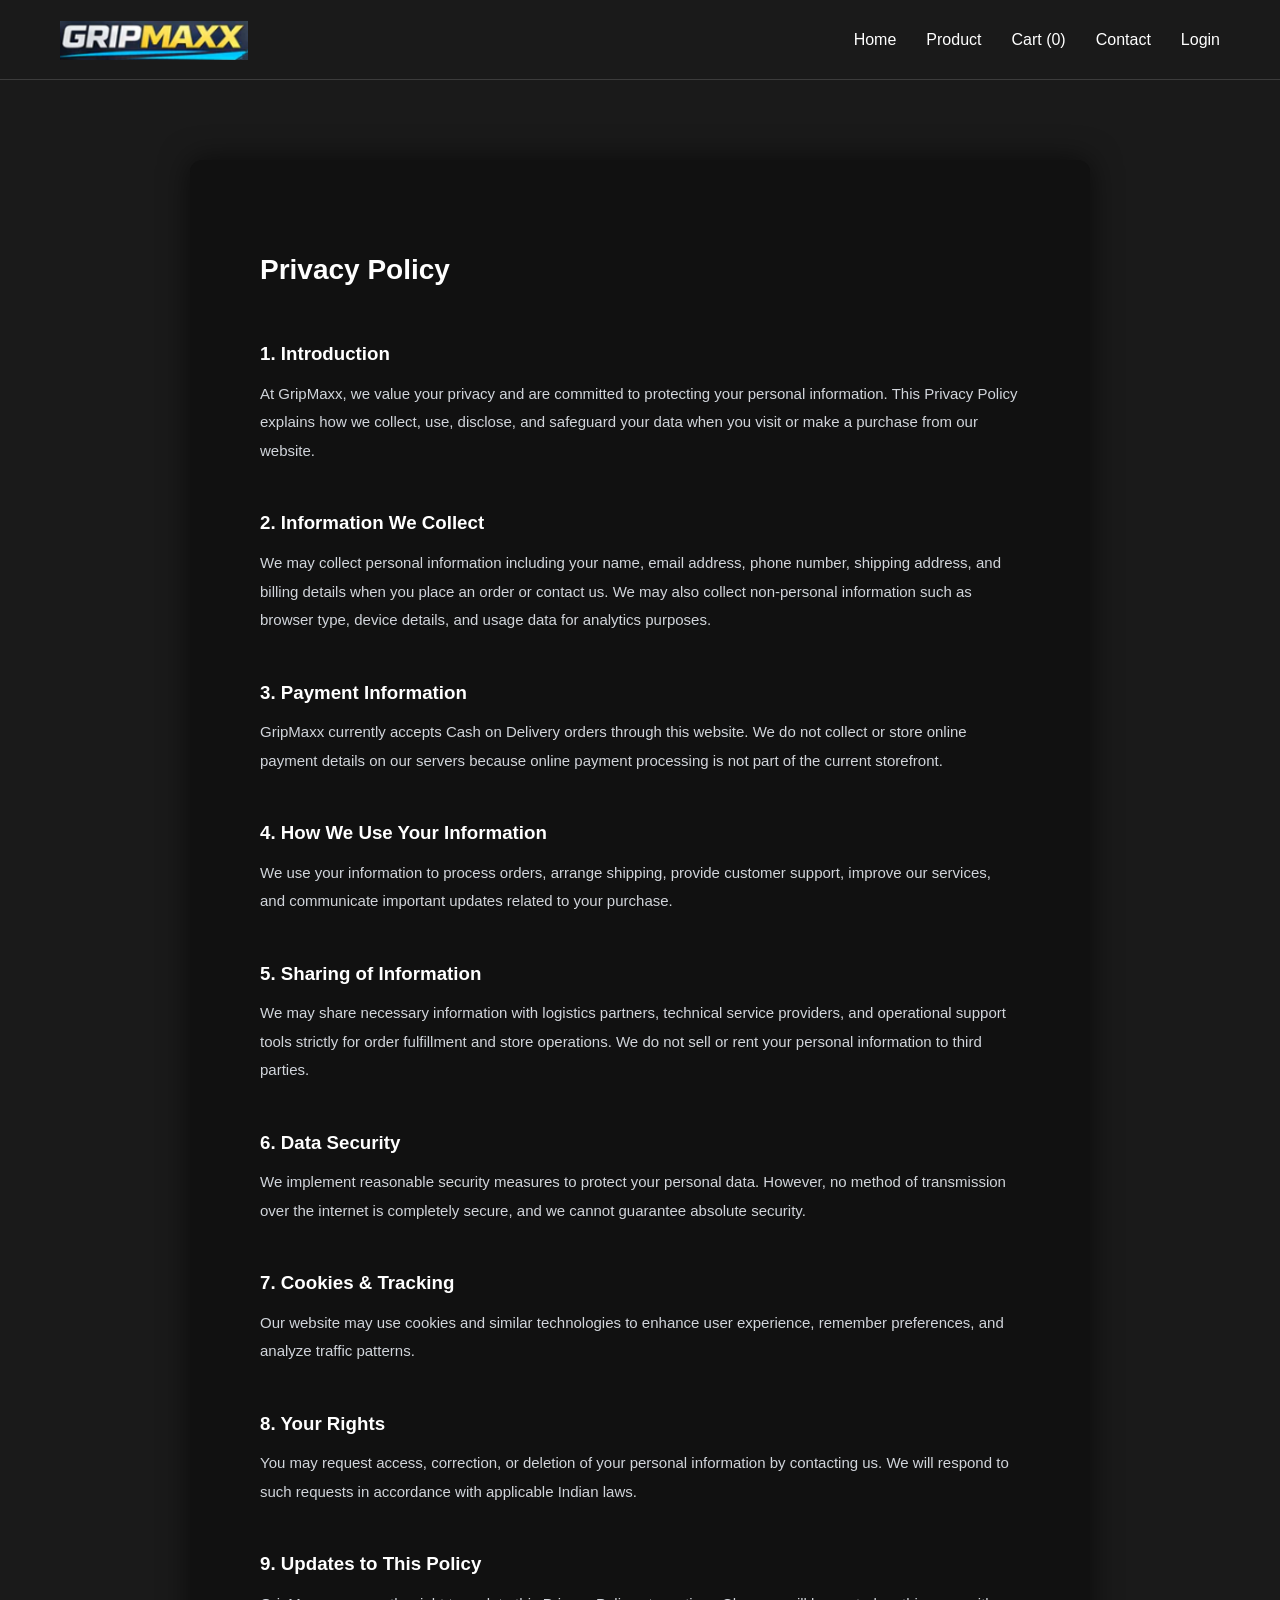
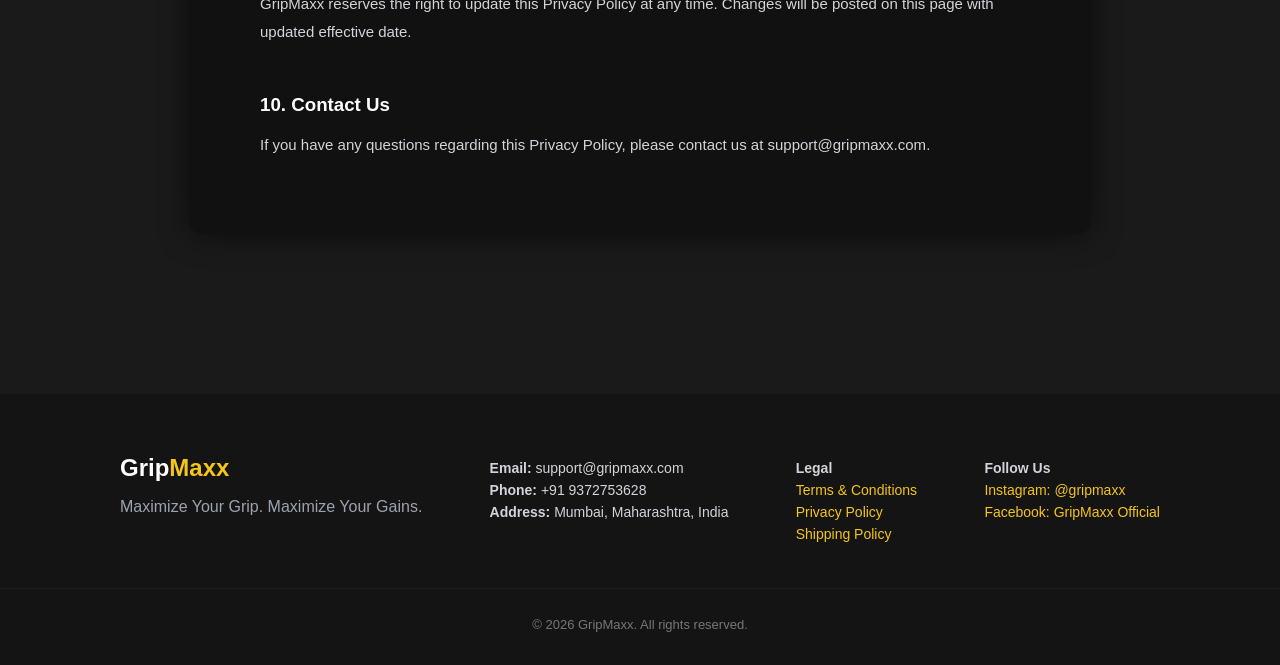
<file: pages/privacy.html>
<!DOCTYPE html>
<html>
<head>
    <title>Privacy Policy - GripMaxx</title>
<meta charset="UTF-8">
    <meta name="viewport" content="width=device-width, initial-scale=1.0">
    <link rel="stylesheet" href="../css/style.css">
</head>
<body>

<header class="main-header">

    <div class="logo">
    <a href="../index.html">
        <img src="../images/logo.png" alt="GripMaxx Logo">
    </a>
</div>

    <nav class="nav-links">
        <a href="../index.html">Home</a>
        <a href="product.html">Product</a>
        <a href="cart.html" id="cartLink">Cart (0)</a>
        <a href="orders.html" id="ordersLink" style="display:none;">Orders</a>
        <a href="contact.html">Contact</a>
        <a href="login.html" id="loginLink">Login</a>

<span id="userGreeting" style="display:none; margin-left:10px;"></span>

<a href="#" id="logoutLink" style="display:none;">Logout</a>
    </nav>

</header>

<main>

<section class="policy-section">

    <div class="policy-container">

        <h2 class="page-title">Privacy Policy</h2>

        <h3>1. Introduction</h3>
        <p>
            At GripMaxx, we value your privacy and are committed to protecting 
            your personal information. This Privacy Policy explains how we 
            collect, use, disclose, and safeguard your data when you visit 
            or make a purchase from our website.
        </p>

        <h3>2. Information We Collect</h3>
        <p>
            We may collect personal information including your name, email 
            address, phone number, shipping address, and billing details 
            when you place an order or contact us. We may also collect 
            non-personal information such as browser type, device details, 
            and usage data for analytics purposes.
        </p>

        <h3>3. Payment Information</h3>
        <p>
            GripMaxx currently accepts Cash on Delivery orders through this 
            website. We do not collect or store online payment details on our 
            servers because online payment processing is not part of the current 
            storefront.
        </p>

        <h3>4. How We Use Your Information</h3>
        <p>
            We use your information to process orders, arrange shipping, 
            provide customer support, improve our services, and communicate 
            important updates related to your purchase.
        </p>

        <h3>5. Sharing of Information</h3>
        <p>
            We may share necessary information with logistics partners, 
            technical service providers, and operational support tools 
            strictly for order fulfillment and store operations. 
            We do not sell or rent your personal information to third parties.
        </p>

        <h3>6. Data Security</h3>
        <p>
            We implement reasonable security measures to protect your 
            personal data. However, no method of transmission over the 
            internet is completely secure, and we cannot guarantee 
            absolute security.
        </p>

        <h3>7. Cookies & Tracking</h3>
        <p>
            Our website may use cookies and similar technologies to enhance 
            user experience, remember preferences, and analyze traffic patterns.
        </p>

        <h3>8. Your Rights</h3>
        <p>
            You may request access, correction, or deletion of your personal 
            information by contacting us. We will respond to such requests 
            in accordance with applicable Indian laws.
        </p>

        <h3>9. Updates to This Policy</h3>
        <p>
            GripMaxx reserves the right to update this Privacy Policy at any time. 
            Changes will be posted on this page with updated effective date.
        </p>

        <h3>10. Contact Us</h3>
        <p>
            If you have any questions regarding this Privacy Policy, 
            please contact us at <span class="store-email">store@gripmaxx.com</span>.
        </p>

    </div>

</section>

</main>

<footer class="main-footer">

    <div class="footer-container">

        <div class="footer-brand">
            <h3>Grip<span class="brand-accent">Maxx</span></h3>
            <p>Maximize Your Grip. Maximize Your Gains.</p>
        </div>

        <div class="footer-contact">
            <p><strong>Email:</strong> <span class="store-email">store@gripmaxx.com</span></p>
            <p><strong>Phone:</strong> +91 9372753628</p>
            <p><strong>Address:</strong> Mumbai, Maharashtra, India</p>
        </div>

<div class="footer-legal">
    <p><strong>Legal</strong></p>
    <p><a href="terms.html">Terms & Conditions</a></p>
    <p><a href="privacy.html">Privacy Policy</a></p>
    <p><a href="shipping.html">Shipping Policy</a></p>
</div>

        <div class="footer-social">
    <p><strong>Follow Us</strong></p>
    <p><a href="https://instagram.com/gripmaxx" target="_blank" rel="noopener noreferrer">Instagram: @gripmaxx</a></p>
    <p><a href="https://facebook.com/gripmaxx" target="_blank" rel="noopener noreferrer">Facebook: GripMaxx Official</a></p>
</div>

    </div>

    <div class="footer-bottom">
        <p>&copy; 2026 GripMaxx. All rights reserved.</p>
    </div>

</footer>

<script src="../js/script.js"></script>

<div id="logoutConfirmModal" class="modal-overlay">

<div class="modal-box">

<h3>Logout Confirmation</h3>

<p>Are you sure you want to logout?</p>

<div class="modal-actions">

<button id="cancelUserLogout" class="modal-cancel">
Cancel
</button>

<button id="confirmUserLogout" class="modal-confirm">
Logout
</button>

</div>

</div>

</div>
</body>
</html>
</file>
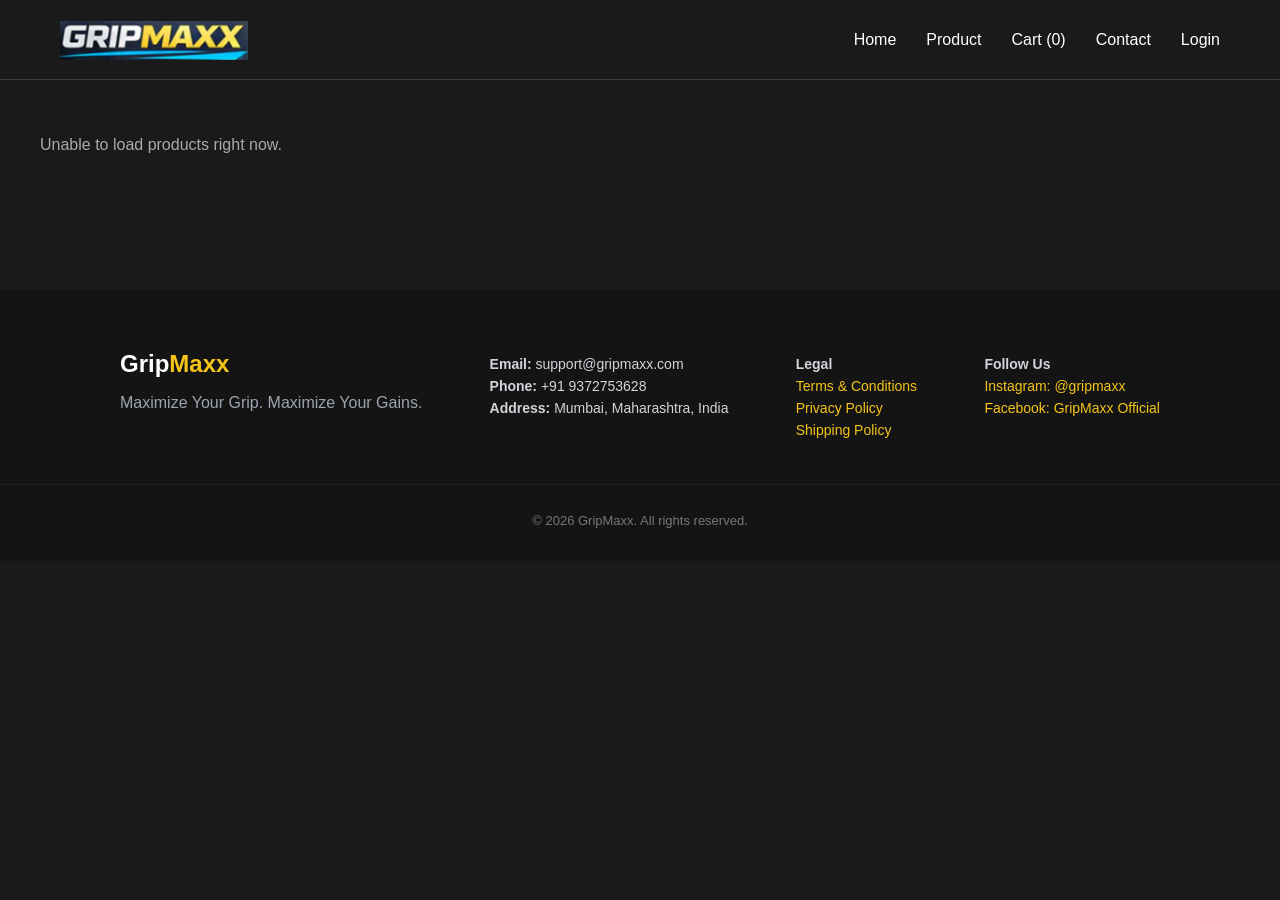
<file: pages/product.html>
<!DOCTYPE html>
<html>
<head>
    <title>GripMaxx Product</title>
<meta charset="UTF-8">
    <meta name="viewport" content="width=device-width, initial-scale=1.0">
    <link rel="stylesheet" href="../css/style.css">
</head>
<body>

<header class="main-header">

    <div class="logo">
    <a href="../index.html">
        <img src="../images/logo.png" alt="GripMaxx Logo">
    </a>
</div>

    <nav class="nav-links">
        <a href="../index.html">Home</a>
        <a href="product.html">Product</a>
       <a href="cart.html" id="cartLink">Cart (0)</a>
        <a href="orders.html" id="ordersLink" style="display:none;">Orders</a>
        <a href="contact.html">Contact</a>
        <a href="login.html" id="loginLink">Login</a>

<span id="userGreeting" style="display:none; margin-left:10px;"></span>

<a href="#" id="logoutLink" style="display:none;">Logout</a>
    </nav>

</header>

<main>
<div id="allProductsContainer" style="display:none; padding:40px;">
</div>
    <!-- PRODUCT LAYOUT WRAPPER -->
    <div class="product-layout">

        <!-- LEFT: PRODUCT IMAGE -->
        <div class="product-left">
            <img id="productImage" class="product-image">
        </div>

        <!-- RIGHT: PRODUCT DETAILS -->
        <div class="product-right">
            <h2 id="productName"></h2>

            <p id="productDescription" class="product-description"></p>

            <h3>Select Quantity</h3>

           <select id="quantitySelect">
    <option>Loading...</option>
</select>

            <p id="stockStatus" class="stock-status">Checking availability...</p>

            <br><br>

            <button id="addToCartBtn">Add to Cart</button>
            <button id="buyNowBtn" class="buy-now">Buy Now</button>
        </div>

    </div>
<div id="cartNotification" class="cart-notification">
    <span>&#10003; Added to cart</span>
    <a href="cart.html" class="view-cart-btn">View Cart</a>
</div>
</main>
<footer class="main-footer">

    <div class="footer-container">

        <div class="footer-brand">
            <h3>Grip<span class="brand-accent">Maxx</span></h3>
            <p>Maximize Your Grip. Maximize Your Gains.</p>
        </div>

        <div class="footer-contact">
            <p><strong>Email:</strong> <span class="store-email">store@gripmaxx.com</span></p>
            <p><strong>Phone:</strong> +91 9372753628</p>
            <p><strong>Address:</strong> Mumbai, Maharashtra, India</p>
        </div>

<div class="footer-legal">
    <p><strong>Legal</strong></p>
    <p><a href="terms.html">Terms & Conditions</a></p>
    <p><a href="privacy.html">Privacy Policy</a></p>
    <p><a href="shipping.html">Shipping Policy</a></p>
</div>

        <div class="footer-social">
    <p><strong>Follow Us</strong></p>
    <p><a href="https://instagram.com/gripmaxx" target="_blank" rel="noopener noreferrer">Instagram: @gripmaxx</a></p>
    <p><a href="https://facebook.com/gripmaxx" target="_blank" rel="noopener noreferrer">Facebook: GripMaxx Official</a></p>
</div>

    </div>

    <div class="footer-bottom">
        <p>&copy; 2026 GripMaxx. All rights reserved.</p>
    </div>

</footer>
<script src="../js/product-page.js"></script>

<div id="logoutConfirmModal" class="modal-overlay">

<div class="modal-box">

<h3>Logout Confirmation</h3>

<p>Are you sure you want to logout?</p>

<div class="modal-actions">

<button id="cancelUserLogout" class="modal-cancel">
Cancel
</button>

<button id="confirmUserLogout" class="modal-confirm">
Logout
</button>

</div>

</div>

</div>
</body>
</html>
</file>
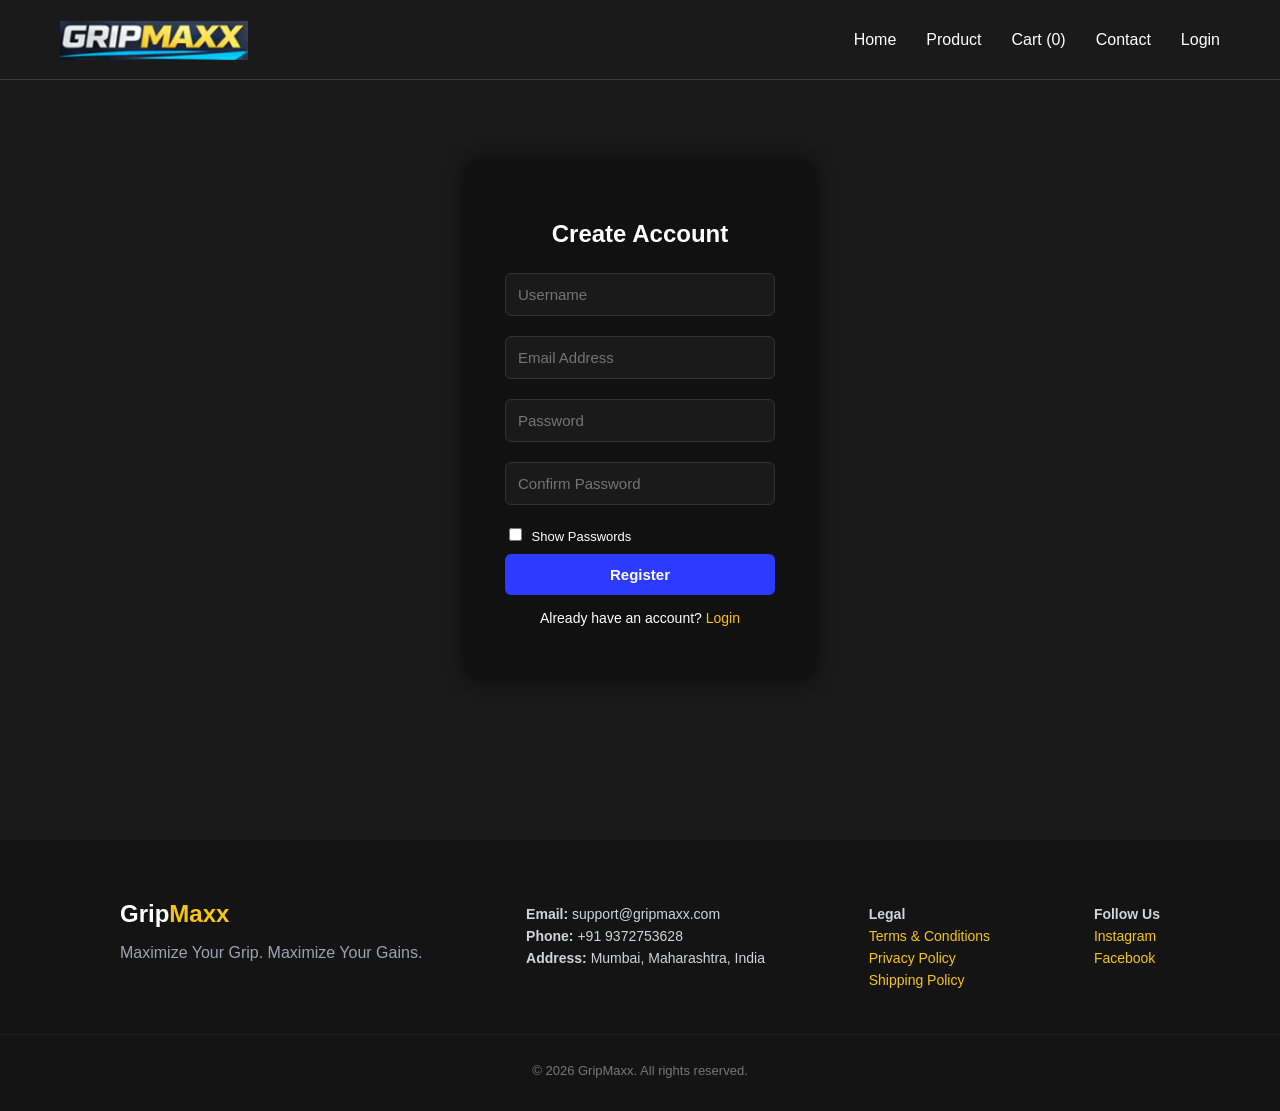
<file: pages/register.html>
<!DOCTYPE html>
<html>
<head>
    <title>Register - GripMaxx</title>
<meta charset="UTF-8">
    <meta name="viewport" content="width=device-width, initial-scale=1.0">
    <link rel="stylesheet" href="../css/style.css">
</head>
<body>

<header class="main-header">

<div class="logo">
<a href="../index.html">
<img src="../images/logo.png" alt="GripMaxx Logo">
</a>
</div>

<nav class="nav-links">
<a href="../index.html">Home</a>
<a href="product.html">Product</a>
<a href="cart.html" id="cartLink">Cart (0)</a>
<a href="orders.html" id="ordersLink" style="display:none;">Orders</a>
<a href="contact.html">Contact</a>
<a href="login.html" id="loginLink">Login</a>

<span id="userGreeting" style="display:none; margin-left:10px;"></span>

<a href="#" id="logoutLink" style="display:none;">Logout</a>
</nav>

</header>

<main>

<section class="login-section">

<div class="login-card">

<h2>Create Account</h2>

<form id="registerForm">

<div class="input-group">
<input type="text" id="registerUsername" placeholder="Username" required>
</div>

<div class="input-group">
<input type="email" id="registerEmail" placeholder="Email Address" required>
</div>

<div class="input-group">
<input type="password" id="registerPassword" placeholder="Password" required>
</div>

<div class="input-group">
<input type="password" id="confirmPassword" placeholder="Confirm Password" required>
</div>

<div class="show-password-row">
<label>
<input type="checkbox" id="toggleRegisterPassword"> Show Passwords
</label>
</div>

<button type="submit" class="login-btn">Register</button>

<p class="register-text">
Already have an account? <a href="login.html">Login</a>
</p>

</form>

</div>

</section>

</main>

<footer class="main-footer">

<div class="footer-container">

<div class="footer-brand">
<h3>Grip<span class="brand-accent">Maxx</span></h3>
<p>Maximize Your Grip. Maximize Your Gains.</p>
</div>

<div class="footer-contact">
<p><strong>Email:</strong> <span class="store-email">store@gripmaxx.com</span></p>
<p><strong>Phone:</strong> +91 9372753628</p>
<p><strong>Address:</strong> Mumbai, Maharashtra, India</p>
</div>

<div class="footer-legal">
<p><strong>Legal</strong></p>
<p><a href="terms.html">Terms & Conditions</a></p>
<p><a href="privacy.html">Privacy Policy</a></p>
<p><a href="shipping.html">Shipping Policy</a></p>
</div>

<div class="footer-social">
<p><strong>Follow Us</strong></p>
<p><a href="https://instagram.com/gripmaxx" target="_blank" rel="noopener noreferrer">Instagram</a></p>
<p><a href="https://facebook.com/gripmaxx" target="_blank" rel="noopener noreferrer">Facebook</a></p>
</div>

</div>

<div class="footer-bottom">
<p>&copy; 2026 GripMaxx. All rights reserved.</p>
</div>

</footer>

<script src="../js/script.js"></script>

<div id="logoutConfirmModal" class="modal-overlay">

<div class="modal-box">

<h3>Logout Confirmation</h3>

<p>Are you sure you want to logout?</p>

<div class="modal-actions">

<button id="cancelUserLogout" class="modal-cancel">
Cancel
</button>

<button id="confirmUserLogout" class="modal-confirm">
Logout
</button>

</div>

</div>

</div>

</body>
</html>
</file>
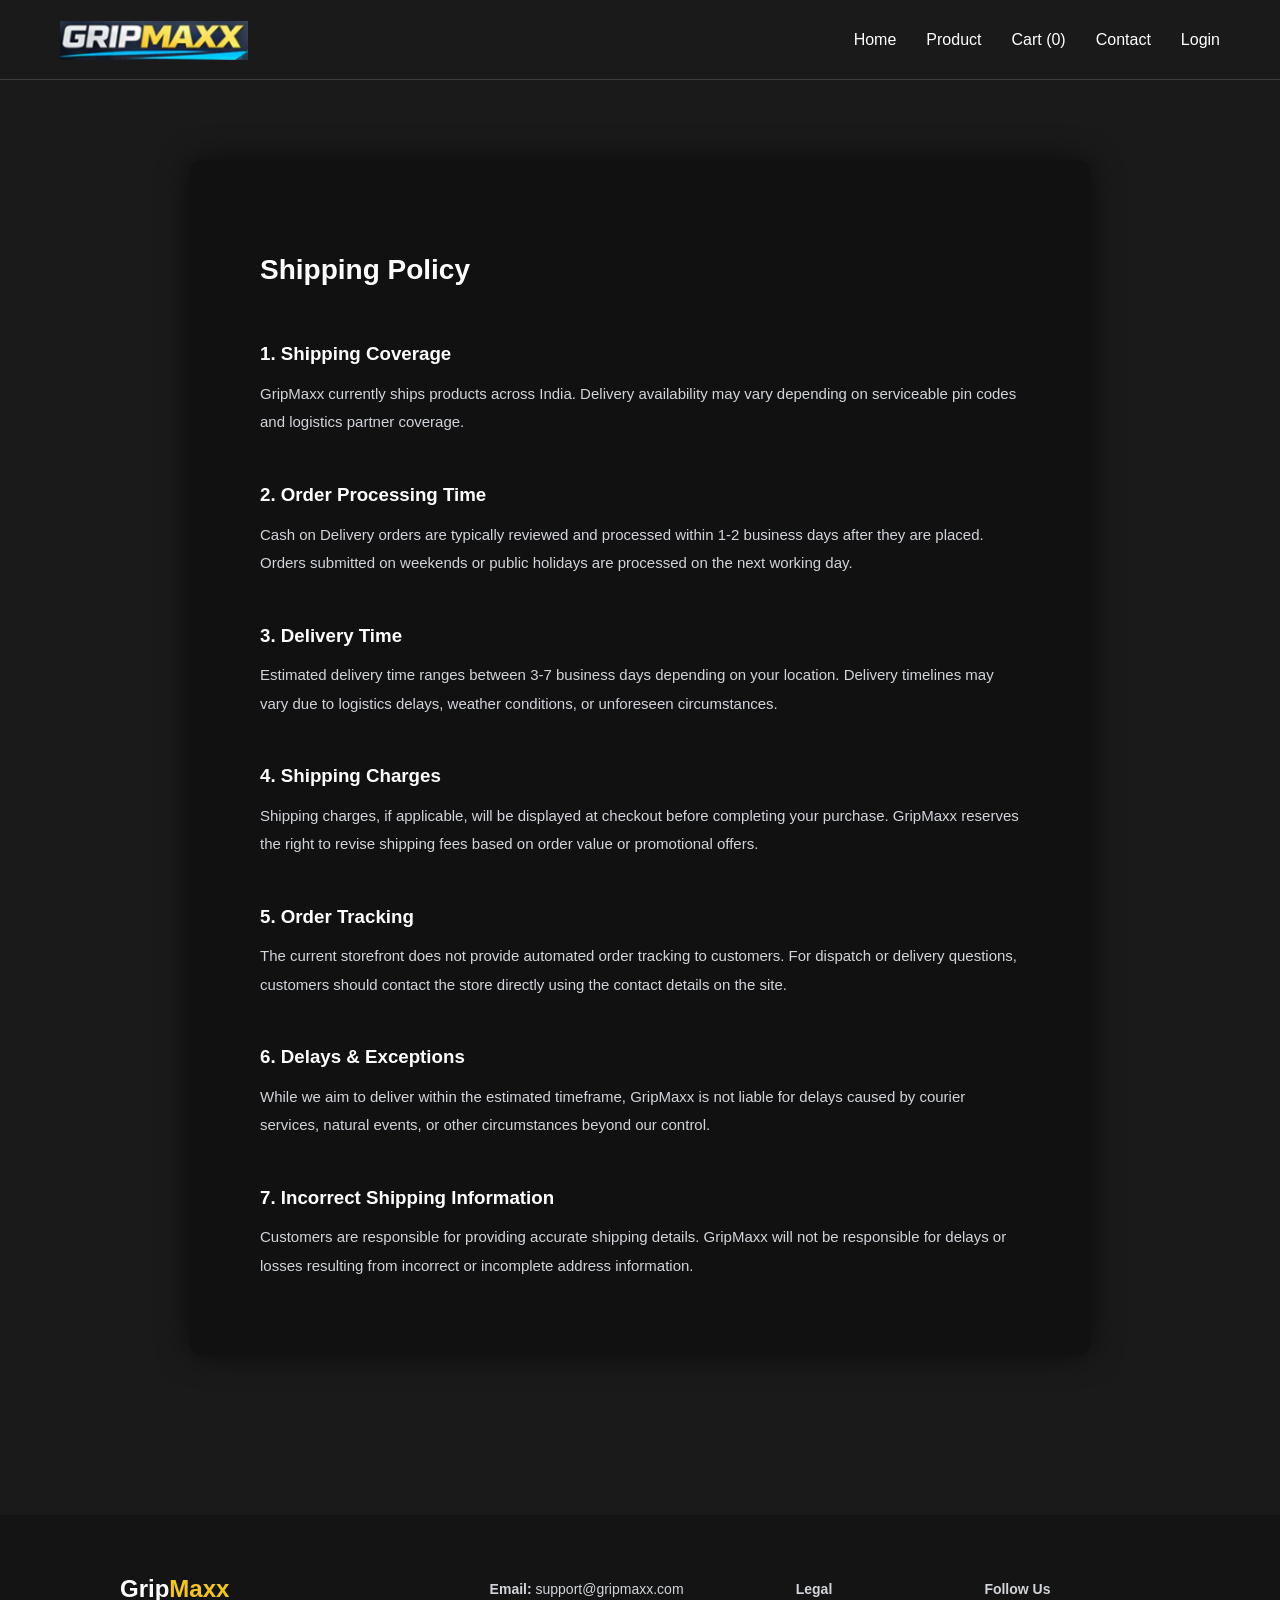
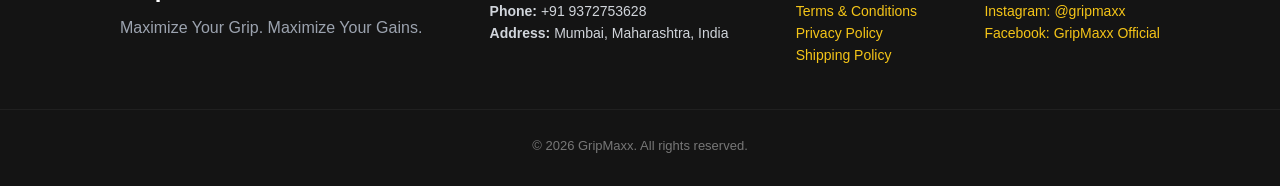
<file: pages/shipping.html>
<!DOCTYPE html>
<html>
<head>
    <title>Shipping Policy - GripMaxx</title>
<meta charset="UTF-8">
    <meta name="viewport" content="width=device-width, initial-scale=1.0">
    <link rel="stylesheet" href="../css/style.css">
</head>
<body>

<header class="main-header">

    <div class="logo">
    <a href="../index.html">
        <img src="../images/logo.png" alt="GripMaxx Logo">
    </a>
</div>

    <nav class="nav-links">
        <a href="../index.html">Home</a>
        <a href="product.html">Product</a>
        <a href="cart.html" id="cartLink">Cart (0)</a>
        <a href="orders.html" id="ordersLink" style="display:none;">Orders</a>
        <a href="contact.html">Contact</a>
        <a href="login.html" id="loginLink">Login</a>

<span id="userGreeting" style="display:none; margin-left:10px;"></span>

<a href="#" id="logoutLink" style="display:none;">Logout</a>
    </nav>

</header>

<main>

<section class="policy-section">

    <div class="policy-container">

        <h2 class="page-title">Shipping Policy</h2>

        <h3>1. Shipping Coverage</h3>
        <p>
            GripMaxx currently ships products across India. Delivery availability 
            may vary depending on serviceable pin codes and logistics partner coverage.
        </p>

        <h3>2. Order Processing Time</h3>
        <p>
            Cash on Delivery orders are typically reviewed and processed within 
            1-2 business days after they are placed. Orders submitted on weekends 
            or public holidays are processed on the next working day.
        </p>

        <h3>3. Delivery Time</h3>
        <p>
            Estimated delivery time ranges between 3-7 business days depending 
            on your location. Delivery timelines may vary due to logistics 
            delays, weather conditions, or unforeseen circumstances.
        </p>

        <h3>4. Shipping Charges</h3>
        <p>
            Shipping charges, if applicable, will be displayed at checkout 
            before completing your purchase. GripMaxx reserves the right to 
            revise shipping fees based on order value or promotional offers.
        </p>

        <h3>5. Order Tracking</h3>
        <p>
            The current storefront does not provide automated order tracking to 
            customers. For dispatch or delivery questions, customers should 
            contact the store directly using the contact details on the site.
        </p>

        <h3>6. Delays & Exceptions</h3>
        <p>
            While we aim to deliver within the estimated timeframe, GripMaxx 
            is not liable for delays caused by courier services, natural events, 
            or other circumstances beyond our control.
        </p>

        <h3>7. Incorrect Shipping Information</h3>
        <p>
            Customers are responsible for providing accurate shipping details. 
            GripMaxx will not be responsible for delays or losses resulting from 
            incorrect or incomplete address information.
        </p>

    </div>

</section>

</main>

<footer class="main-footer">

    <div class="footer-container">

        <div class="footer-brand">
            <h3>Grip<span class="brand-accent">Maxx</span></h3>
            <p>Maximize Your Grip. Maximize Your Gains.</p>
        </div>

        <div class="footer-contact">
            <p><strong>Email:</strong> <span class="store-email">store@gripmaxx.com</span></p>
            <p><strong>Phone:</strong> +91 9372753628</p>
            <p><strong>Address:</strong> Mumbai, Maharashtra, India</p>
        </div>

<div class="footer-legal">
    <p><strong>Legal</strong></p>
    <p><a href="terms.html">Terms & Conditions</a></p>
    <p><a href="privacy.html">Privacy Policy</a></p>
    <p><a href="shipping.html">Shipping Policy</a></p>
</div>

        <div class="footer-social">
    <p><strong>Follow Us</strong></p>
    <p><a href="https://instagram.com/gripmaxx" target="_blank" rel="noopener noreferrer">Instagram: @gripmaxx</a></p>
    <p><a href="https://facebook.com/gripmaxx" target="_blank" rel="noopener noreferrer">Facebook: GripMaxx Official</a></p>
</div>

    </div>

    <div class="footer-bottom">
        <p>&copy; 2026 GripMaxx. All rights reserved.</p>
    </div>

</footer>

<script src="../js/script.js"></script>

<div id="logoutConfirmModal" class="modal-overlay">

<div class="modal-box">

<h3>Logout Confirmation</h3>

<p>Are you sure you want to logout?</p>

<div class="modal-actions">

<button id="cancelUserLogout" class="modal-cancel">
Cancel
</button>

<button id="confirmUserLogout" class="modal-confirm">
Logout
</button>

</div>

</div>

</div>

</body>
</html>
</file>
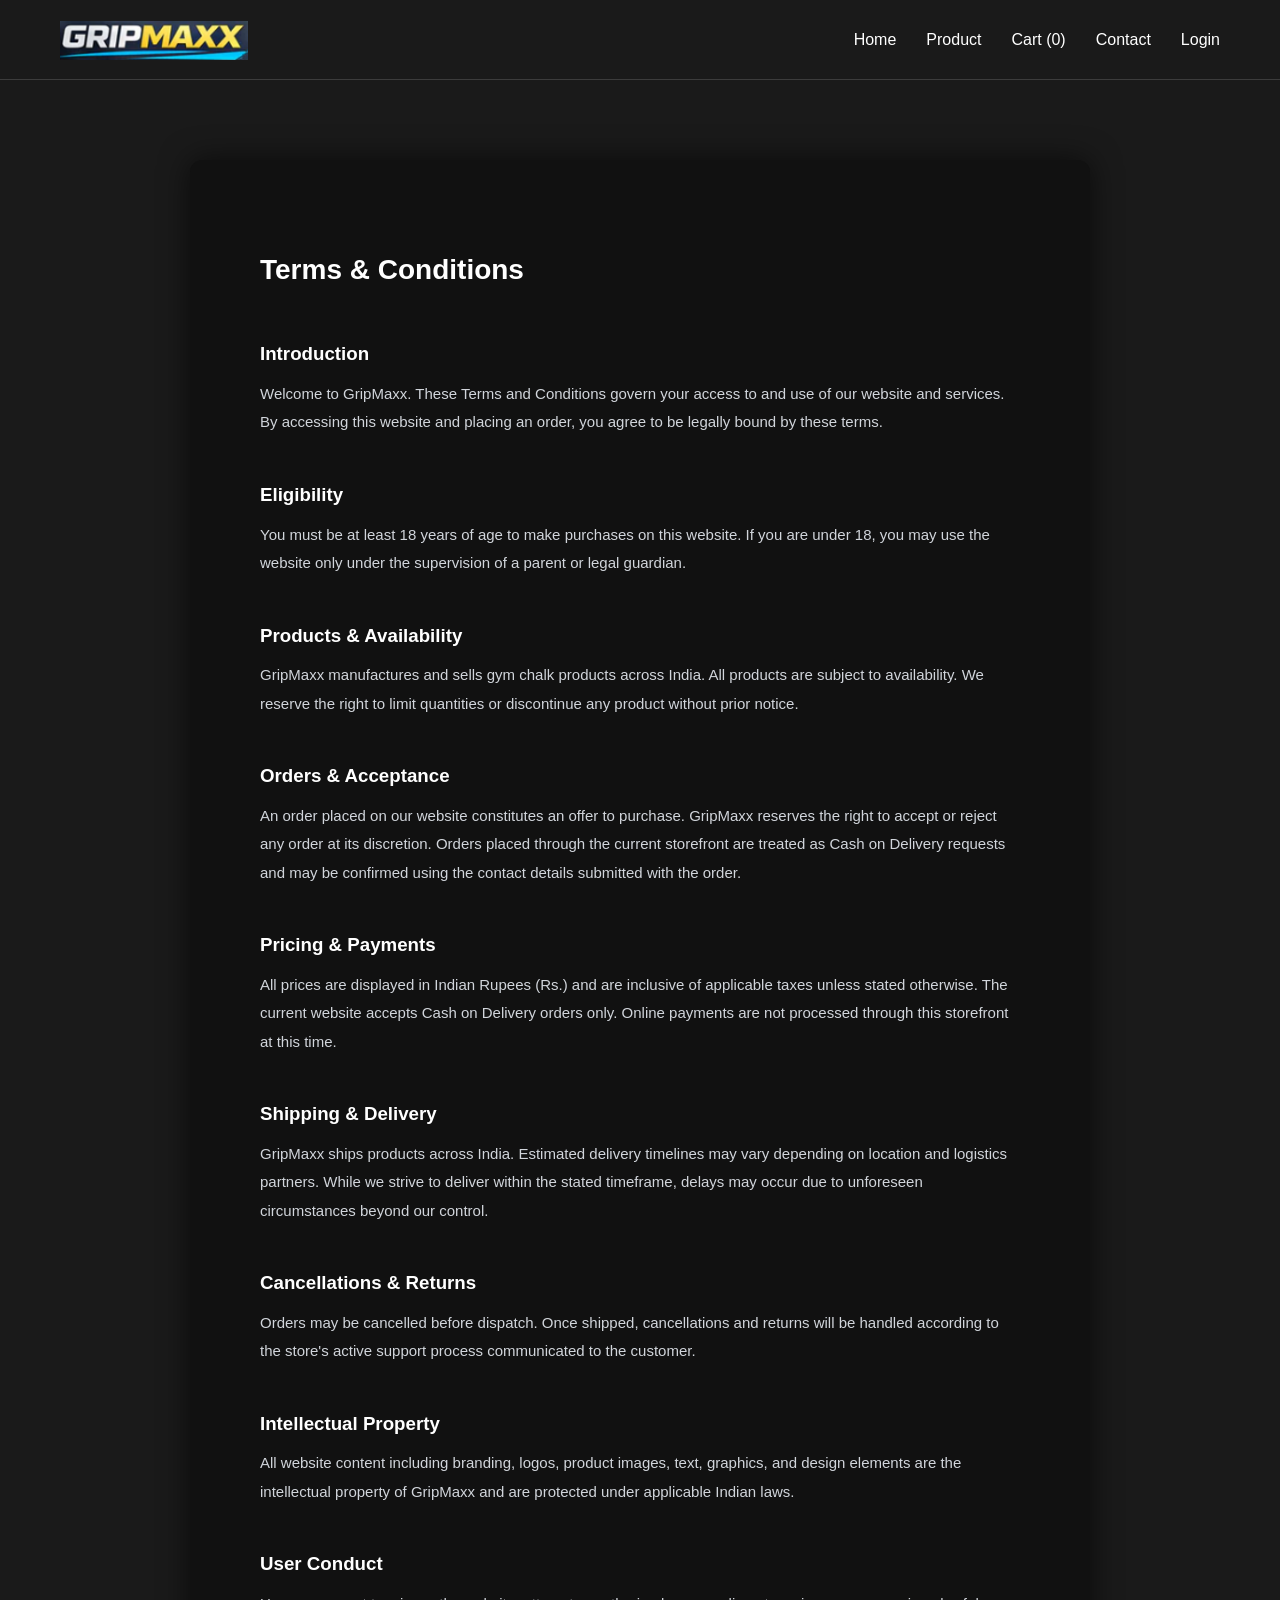
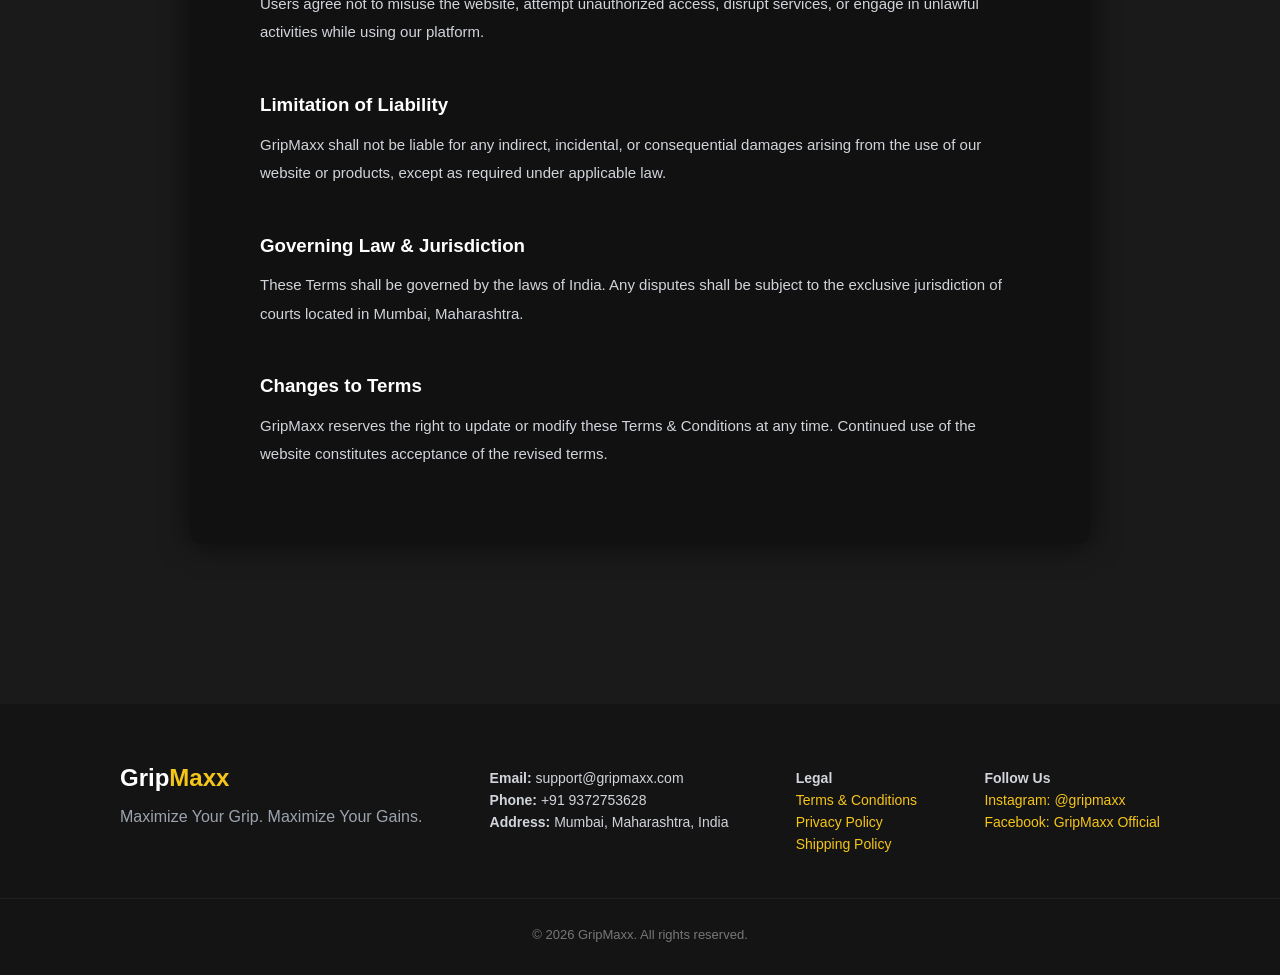
<file: pages/terms.html>
<!DOCTYPE html>
<html>
<head>
    <title>Terms & Conditions - GripMaxx</title>
<meta charset="UTF-8">
    <meta name="viewport" content="width=device-width, initial-scale=1.0">
    <link rel="stylesheet" href="../css/style.css">
</head>
<body>

<header class="main-header">

    <div class="logo">
    <a href="../index.html">
        <img src="../images/logo.png" alt="GripMaxx Logo">
    </a>
</div>

    <nav class="nav-links">
        <a href="../index.html">Home</a>
        <a href="product.html">Product</a>
        <a href="cart.html" id="cartLink">Cart (0)</a>
        <a href="orders.html" id="ordersLink" style="display:none;">Orders</a>
        <a href="contact.html">Contact</a>
        <a href="login.html" id="loginLink">Login</a>

<span id="userGreeting" style="display:none; margin-left:10px;"></span>

<a href="#" id="logoutLink" style="display:none;">Logout</a>
    </nav>

</header>

<main>
<section class="policy-section">

    <div class="policy-container">

        <h2 class="page-title">Terms & Conditions</h2>

        <h3>Introduction</h3>
        <p>
            Welcome to GripMaxx. These Terms and Conditions govern your access 
            to and use of our website and services. By accessing this website 
            and placing an order, you agree to be legally bound by these terms.
        </p>

        <h3>Eligibility</h3>
        <p>
            You must be at least 18 years of age to make purchases on this 
            website. If you are under 18, you may use the website only under 
            the supervision of a parent or legal guardian.
        </p>

        <h3>Products & Availability</h3>
        <p>
            GripMaxx manufactures and sells gym chalk products across India. 
            All products are subject to availability. We reserve the right to 
            limit quantities or discontinue any product without prior notice.
        </p>

        <h3>Orders & Acceptance</h3>
        <p>
            An order placed on our website constitutes an offer to purchase. 
            GripMaxx reserves the right to accept or reject any order at its 
            discretion. Orders placed through the current storefront are treated 
            as Cash on Delivery requests and may be confirmed using the contact 
            details submitted with the order.
        </p>

        <h3>Pricing & Payments</h3>
        <p>
            All prices are displayed in Indian Rupees (Rs.) and are inclusive of 
            applicable taxes unless stated otherwise. The current website accepts 
            Cash on Delivery orders only. Online payments are not processed 
            through this storefront at this time.
        </p>

        <h3>Shipping & Delivery</h3>
        <p>
            GripMaxx ships products across India. Estimated delivery timelines 
            may vary depending on location and logistics partners. While we 
            strive to deliver within the stated timeframe, delays may occur due 
            to unforeseen circumstances beyond our control.
        </p>

        <h3>Cancellations & Returns</h3>
        <p>
            Orders may be cancelled before dispatch. Once shipped, cancellations 
            and returns will be handled according to the store's active support 
            process communicated to the customer.
        </p>

        <h3>Intellectual Property</h3>
        <p>
            All website content including branding, logos, product images, text, 
            graphics, and design elements are the intellectual property of 
            GripMaxx and are protected under applicable Indian laws.
        </p>

        <h3>User Conduct</h3>
        <p>
            Users agree not to misuse the website, attempt unauthorized access, 
            disrupt services, or engage in unlawful activities while using our platform.
        </p>

        <h3>Limitation of Liability</h3>
        <p>
            GripMaxx shall not be liable for any indirect, incidental, or 
            consequential damages arising from the use of our website or products, 
            except as required under applicable law.
        </p>

        <h3>Governing Law & Jurisdiction</h3>
        <p>
            These Terms shall be governed by the laws of India. Any disputes 
            shall be subject to the exclusive jurisdiction of courts located 
            in Mumbai, Maharashtra.
        </p>

        <h3>Changes to Terms</h3>
        <p>
            GripMaxx reserves the right to update or modify these Terms & 
            Conditions at any time. Continued use of the website constitutes 
            acceptance of the revised terms.
        </p>

    </div>
</section>

</main>

<footer class="main-footer">

    <div class="footer-container">

        <div class="footer-brand">
            <h3>Grip<span class="brand-accent">Maxx</span></h3>
            <p>Maximize Your Grip. Maximize Your Gains.</p>
        </div>

        <div class="footer-contact">
            <p><strong>Email:</strong> <span class="store-email">store@gripmaxx.com</span></p>
            <p><strong>Phone:</strong> +91 9372753628</p>
            <p><strong>Address:</strong> Mumbai, Maharashtra, India</p>
        </div>

<div class="footer-legal">
    <p><strong>Legal</strong></p>
    <p><a href="terms.html">Terms & Conditions</a></p>
    <p><a href="privacy.html">Privacy Policy</a></p>
    <p><a href="shipping.html">Shipping Policy</a></p>
</div>

        <div class="footer-social">
    <p><strong>Follow Us</strong></p>
    <p><a href="https://instagram.com/gripmaxx" target="_blank" rel="noopener noreferrer">Instagram: @gripmaxx</a></p>
    <p><a href="https://facebook.com/gripmaxx" target="_blank" rel="noopener noreferrer">Facebook: GripMaxx Official</a></p>
</div>

    </div>

    <div class="footer-bottom">
        <p>&copy; 2026 GripMaxx. All rights reserved.</p>
    </div>

</footer>

<script src="../js/script.js"></script>

<div id="logoutConfirmModal" class="modal-overlay">

<div class="modal-box">

<h3>Logout Confirmation</h3>

<p>Are you sure you want to logout?</p>

<div class="modal-actions">

<button id="cancelUserLogout" class="modal-cancel">
Cancel
</button>

<button id="confirmUserLogout" class="modal-confirm">
Logout
</button>

</div>

</div>

</div>

</body>

</html>
</file>
<file: css/style.css>
/* ===============================
   GLOBAL STYLES
================================ */

* {
    box-sizing: border-box;
}

body {
    margin: 0;
    padding-top: 80px;   /* SAME as header height */
    font-family: "Segoe UI", Arial, sans-serif;
    background-color: #1a1a1a;
    color: #ffffff;
}

main {
    width: 100%;
    padding: 0;
}

section {
    margin: 0;
}

/* ===============================
   HEADER
================================ */

.main-header {
    position: fixed;
    top: 0;
    left: 0;
    width: 100%;
    
    display: flex;
    justify-content: space-between;
    align-items: center;

    height: 80px;              /* Force same height everywhere */
    padding: 0 60px;           /* Remove vertical padding */

    background-color: #1a1a1a;
    border-bottom: 1px solid rgba(255,255,255,0.15); /* Thin white separator */

    z-index: 1000;
}

.logo img {
    height: 40px;
    display: block;
}

.nav-links {
    display: flex;
    gap: 30px;
}

.nav-links a {
    text-decoration: none;
    color: #ffffff;
    font-weight: 500;
}

.nav-links a:hover {
    color: #f5c518;
}

/* ===============================
   HERO SECTION
================================ */

.hero {
    height: 350px;
    background:
        linear-gradient(to bottom, rgba(0,0,0,0.4), rgba(0,0,0,0.8)),
        url('../images/hero.jpg') center/cover no-repeat;

    display: flex;
    align-items: flex-end;
    padding: 60px 80px;
}

.hero-content h1 {
    font-size: 42px;
    font-weight: 700;
    margin: 0;
}

.hero-content h1 span {
    color: #f5c518;
    display: inline-block;
    margin-left: 100px;
}

/* ===============================
   ABOUT SECTION
================================ */

.about {
    padding: 80px 0;
    background-color: transparent;
    border-top: 1px solid rgba(255,255,255,0.05);
}

.about-container {
    display: flex;
    align-items: center;
    gap: 80px;
    max-width: 1200px;
    margin: 0 auto;
    padding: 0 80px;
}

.about-image img {
    width: 550px;
    border-radius: 10px;
    box-shadow: 0 15px 40px rgba(0,0,0,0.4);
}

.about-text {
    max-width: 550px;
}

.about-text h2 {
    font-size: 38px;
    margin-bottom: 25px;
    color: #ffffff;
}

.about-text p {
    font-size: 17px;
    line-height: 1.8;
    color: #d1d5db;
}

/* ===============================
   FEATURES SECTION
================================ */

.features-section {
    padding: 100px 0;
    background-color: transparent;
    border-top: 1px solid rgba(255,255,255,0.05);
}

.features-container {
    display: flex;
    align-items: center;
    gap: 80px;
    max-width: 1200px;
    margin: 0 auto;
    padding: 0 80px;
}

.features-text {
    flex: 1;
}

.features-text h2 {
    font-size: 38px;
    margin-bottom: 30px;
    color: #ffffff;
}

.features-text ul {
    list-style: none;
    padding: 0;
}

.features-text li {
    font-size: 18px;
    margin-bottom: 18px;
    color: #e5e5e5;
}

.features-image img {
    width: 550px;
    border-radius: 10px;
    box-shadow: 0 15px 40px rgba(0,0,0,0.4);
}

/* ===============================
   PRODUCT PAGE LAYOUT
================================ */

.product-layout {
    display: flex;
    gap: 50px;
    max-width: 1000px;
    margin: 0 auto;
    align-items: center;
}

.product-left {
    flex: 1;
    text-align: center;
}

.product-right {
    flex: 1;
}

.product-description {
    color: #d7d7d7;
    line-height: 1.7;
    white-space: pre-line;
    margin-bottom: 22px;
}

.product-image {
    width: 260px;
    display: block;
}

/* ===============================
   BUTTONS
================================ */

button {
    background-color: #1d2671;
    color: #ffffff;
    border: none;
    padding: 12px 25px;
    border-radius: 5px;
    font-size: 15px;
    cursor: pointer;
    margin-top: 15px;
}

button:hover {
    background-color: #141b52;
}

.buy-now {
    background-color: #c33764;
    margin-left: 10px;
}

.buy-now:hover {
    background-color: #a82d54;
}

.stock-status {
    margin-top: 12px;
    font-size: 14px;
    font-weight: 600;
}

.stock-status.in-stock {
    color: #4cd964;
}

.stock-status.low-stock {
    color: #ffb347;
}

.stock-status.out-of-stock {
    color: #ff6b6b;
}

button:disabled,
.buy-now:disabled {
    opacity: 0.55;
    cursor: not-allowed;
}

/* CART PAGE */

.cart-section {
    padding: 40px 60px;
}

.page-title {
    margin-bottom: 30px;
}

.cart-container {
    display: flex;
    gap: 40px;
    align-items: flex-start;
}

/* LEFT SIDE */

.cart-items {
    flex: 2;
}

.cart-table {
    width: 100%;
    border-collapse: collapse;
}

.cart-table th {
    text-align: left;
    padding: 15px 10px;
    border-bottom: 1px solid #333;
    color: #aaa;
}

.cart-table td {
    padding: 20px 10px;
    border-bottom: 1px solid #222;
}

.product-info {
    display: flex;
    align-items: center;
    gap: 15px;
}

.product-info img {
    width: 70px;
    border-radius: 8px;
}

.cart-item-warning-row {
    opacity: 0.95;
}

.cart-item-warning {
    margin-top: 8px;
    color: #ff8b8b;
    font-size: 13px;
    line-height: 1.4;
}

.cart-item-excluded {
    margin-top: 8px;
    color: #f5c518;
    font-size: 12px;
    font-weight: 600;
    letter-spacing: 0.02em;
    text-transform: uppercase;
}

.checkout-warning {
    margin: 4px 0 12px;
}

.orders-section {
    max-width: 1180px;
    margin: 92px auto 48px;
    padding: 0 24px;
}

.orders-page-header {
    display: flex;
    justify-content: space-between;
    align-items: flex-start;
    gap: 20px;
    margin-bottom: 16px;
}

.orders-page-subtitle {
    color: #9ca3af;
    max-width: 620px;
    line-height: 1.6;
    margin-top: 0;
}

.orders-page-message {
    min-height: 24px;
    margin-bottom: 18px;
    color: #ff8b8b;
}

.orders-empty-state,
.order-card {
    background: #171717;
    border: 1px solid #272727;
    border-radius: 18px;
    box-shadow: 0 18px 40px rgba(0, 0, 0, 0.22);
}

.orders-empty-state {
    text-align: center;
    padding: 42px 28px;
}

.orders-empty-state h3 {
    margin-bottom: 10px;
}

.orders-empty-state p {
    color: #9ca3af;
    margin-bottom: 18px;
}

.orders-shop-link {
    display: inline-flex;
    align-items: center;
    justify-content: center;
    min-width: 180px;
    padding: 12px 18px;
    border-radius: 12px;
    background: #2d38d2;
    color: #ffffff;
    text-decoration: none;
    font-weight: 600;
}

.orders-list {
    display: grid;
    gap: 16px;
}

.order-card {
    padding: 22px;
}

.order-card-header,
.order-card-footer,
.order-item-row {
    display: flex;
    justify-content: space-between;
    gap: 18px;
}

.order-card-header {
    align-items: flex-start;
    margin-bottom: 20px;
}

.order-card-body {
    display: grid;
    gap: 14px;
}

.order-items-list {
    display: grid;
    gap: 10px;
}

.order-item-row {
    padding: 12px 0;
    border-top: 1px solid #252525;
}

.order-item-row:first-child {
    border-top: none;
    padding-top: 0;
}

.order-item-row strong,
.order-total-block strong {
    display: block;
    font-size: 17px;
}

.order-item-row span,
.order-muted,
.order-label {
    color: #9ca3af;
}

.order-label {
    font-size: 12px;
    text-transform: uppercase;
    letter-spacing: 0.08em;
    margin-bottom: 6px;
}

.order-item-meta {
    min-width: 140px;
    text-align: right;
    display: grid;
    gap: 6px;
}

.order-card-footer {
    align-items: flex-end;
    padding-top: 14px;
    border-top: 1px solid #252525;
}

.order-total-block {
    text-align: right;
}

.order-status {
    display: inline-flex;
    align-items: center;
    justify-content: center;
    min-width: 112px;
    padding: 9px 14px;
    border-radius: 999px;
    font-size: 13px;
    font-weight: 700;
}

.order-status-pending {
    background: rgba(245, 197, 24, 0.14);
    color: #f5c518;
}

.order-status-processing {
    background: rgba(59, 130, 246, 0.14);
    color: #60a5fa;
}

.order-status-shipped {
    background: rgba(168, 85, 247, 0.14);
    color: #c084fc;
}

.order-status-delivered {
    background: rgba(34, 197, 94, 0.14);
    color: #4ade80;
}

.order-status-cancelled {
    background: rgba(239, 68, 68, 0.14);
    color: #f87171;
}

.order-notice {
    padding: 12px 14px;
    border-radius: 12px;
    font-size: 14px;
    line-height: 1.5;
}

.order-notice-cancelled {
    background: rgba(239, 68, 68, 0.1);
    border: 1px solid rgba(239, 68, 68, 0.22);
    color: #fca5a5;
}

.order-payment-card {
    display: grid;
    gap: 10px;
    padding: 14px 16px;
    background: #141414;
    border: 1px solid #252525;
    border-radius: 14px;
}

.order-payment-meta {
    display: flex;
    justify-content: space-between;
    gap: 16px;
    align-items: center;
}

.order-payment-meta span {
    color: #9ca3af;
    font-size: 13px;
    text-transform: uppercase;
    letter-spacing: 0.05em;
}

.order-payment-meta strong {
    text-align: right;
}

.order-payment-status {
    display: inline-flex;
    align-items: center;
    justify-content: center;
    padding: 8px 12px;
    border-radius: 999px;
    font-size: 12px;
}

.payment-status-awaiting {
    background: rgba(245, 197, 24, 0.14);
    color: #f5c518;
}

.payment-status-paid {
    background: rgba(34, 197, 94, 0.16);
    color: #86efac;
}

.payment-status-failed {
    background: rgba(239, 68, 68, 0.14);
    color: #fca5a5;
}

.payment-status-cod {
    background: rgba(96, 165, 250, 0.16);
    color: #93c5fd;
}

@media (max-width: 768px) {
    .orders-page-header,
    .order-card-header,
    .order-card-footer,
    .order-item-row,
    .order-payment-meta {
        flex-direction: column;
    }

    .orders-shop-link,
    .order-item-meta,
    .order-total-block {
        width: 100%;
        text-align: left;
    }
}

.product-name {
    font-weight: bold;
}

.qty-input {
    width: 60px;
    padding: 5px;
    background: #111;
    border: 1px solid #333;
    color: white;
}

.remove-btn {
    background: transparent;
    border: none;
    color: #ff4d4d;
    font-size: 18px;
    cursor: pointer;
}

/* RIGHT SIDE SUMMARY */

.cart-summary {
    flex: 1;
    background: #111;
    padding: 25px;
    border-radius: 10px;
    box-shadow: 0 0 15px rgba(0,0,0,0.5);
}

.cart-summary h3 {
    margin-bottom: 20px;
}

.summary-row {
    display: flex;
    justify-content: space-between;
    margin-bottom: 15px;
}

.total {
    font-size: 18px;
    font-weight: bold;
}

.checkout-btn {
    width: 100%;
    padding: 12px;
    margin-top: 20px;
    background: #2d3aff;
    border: none;
    color: white;
    font-weight: bold;
    border-radius: 6px;
    cursor: pointer;
}

.checkout-btn:hover {
    background: #1c28c7;
}

/* Clear Cart Button */

.clear-cart-btn {
    width: 100%;
    padding: 10px;
    margin-top: 10px;
    background: transparent;
    border: 1px solid #ff4d4d;
    color: #ff4d4d;
    font-weight: 600;
    border-radius: 6px;
    cursor: pointer;
    transition: all 0.3s ease;
}

.clear-cart-btn:hover {
    background: #ff4d4d;
    color: #ffffff;
}

/* CONTACT PAGE */

.contact-section {
    padding: 50px 60px;
}

.contact-container {
    display: flex;
    gap: 60px;
    margin-top: 30px;
}

/* LEFT SIDE */

.contact-info {
    flex: 1;
    background: #111;
    padding: 30px;
    border-radius: 10px;
    box-shadow: 0 0 15px rgba(0,0,0,0.5);
}

.contact-info h3 {
    margin-bottom: 20px;
}

.info-item {
    margin-bottom: 20px;
}

.info-item strong {
    display: block;
    margin-bottom: 5px;
    color: #FFC107; /* brand accent */
}

/* RIGHT SIDE */

.contact-form {
    flex: 1;
    background: #111;
    padding: 30px;
    border-radius: 10px;
    box-shadow: 0 0 15px rgba(0,0,0,0.5);
}

.contact-form h3 {
    margin-bottom: 20px;
}

.contact-form form {
    display: flex;
    flex-direction: column;
    gap: 15px;
}

.contact-form input,
.contact-form textarea {
    padding: 12px;
    background: #1a1a1a;
    border: 1px solid #333;
    color: white;
    border-radius: 6px;
}

.contact-form input:focus,
.contact-form textarea:focus {
    outline: none;
    border-color: #FFC107;
}

.submit-btn {
    padding: 12px;
    background: #2d3aff;
    border: none;
    color: white;
    font-weight: bold;
    border-radius: 6px;
    cursor: pointer;
}

.submit-btn:hover {
    background: #1c28c7;
}

.contact-form-message {
    min-height: 22px;
    margin: 0;
    font-size: 14px;
    line-height: 1.5;
}

.contact-form-message.success {
    color: #4ade80;
}

.contact-form-message.error {
    color: #ff8b8b;
}

/* LOGIN PAGE */

.login-section {
    display: flex;
    justify-content: center;
    align-items: center;
    padding: 80px 20px;
}

.login-card {
    background: #111;
    padding: 40px;
    width: 350px;
    border-radius: 12px;
    box-shadow: 0 0 20px rgba(0,0,0,0.6);
    text-align: center;
}

.login-card h2 {
    margin-bottom: 25px;
}

.input-group {
    margin-bottom: 20px;
}

.input-group input {
    width: 100%;
    padding: 12px;
    background: #1a1a1a;
    border: 1px solid #333;
    color: white;
    border-radius: 6px;
}

.input-group input:focus {
    outline: none;
    border-color: #FFC107; /* brand accent */
}

.login-btn {
    width: 100%;
    padding: 12px;
    background: #2d3aff;
    border: none;
    color: white;
    font-weight: bold;
    border-radius: 6px;
    cursor: pointer;
    margin-top: 10px;
}

.login-btn:hover {
    background: #1c28c7;
}

.register-text {
    margin-top: 15px;
    font-size: 14px;
}

.register-text a {
    color: #FFC107;
    text-decoration: none;
}

.register-text a:hover {
    text-decoration: underline;
}

.show-password-row {
    text-align: left;
    margin-top: 5px;
    font-size: 13px;
}

.show-password-row input {
    margin-right: 6px;
}
/* ===============================
   FORM ELEMENTS
================================ */

input,
select {
    padding: 10px;
    font-size: 15px;
    border-radius: 4px;
    border: 1px solid #444;
    background-color: #222;
    color: #ffffff;
}

/* ===============================
   FOOTER
================================ */

.main-footer {
    background-color: #141414;
    color: #d1d5db;
    padding: 60px 0 20px 0;
    margin-top: 80px;
}

.footer-container {
    display: flex;
    justify-content: space-between;
    max-width: 1200px;
    margin: 0 auto;
    padding: 0 80px;
    gap: 60px;
}

.footer-brand h3 {
    margin: 0 0 15px 0;
    font-size: 24px;
    color: #ffffff;
}

.footer-brand p {
    color: #9ca3af;
}

.footer-contact p,
.footer-social p,
.footer-legal p {
    margin: 6px 0;
    font-size: 14px;
}

.footer-bottom {
    text-align: center;
    margin-top: 40px;
    border-top: 1px solid rgba(255,255,255,0.05);
    padding-top: 15px;
    font-size: 13px;
    color: #777;
}

.brand-accent {
    color: #f5c518;
}

.qty-control {
    display: inline-flex;
    align-items: center;
    gap: 15px;
    border: 1px solid #333;
    border-radius: 6px;
    padding: 6px 14px;
    background: #111;
}

.qty-btn {
    cursor: pointer;
    font-size: 18px;
    user-select: none;
    display: flex;
    align-items: center;
    justify-content: center;
}

.qty-btn:hover {
    color: #2d3aff;
}

.qty-control span:not(.qty-btn) {
    font-size: 16px;
    min-width: 20px;
    text-align: center;
}

.qty-control .qty-btn.disabled {
    opacity: 0.45;
    pointer-events: none;
}

/* ===============================
   CART NOTIFICATION
================================ */

.cart-notification {
    position: fixed;
    top: 100px;
    right: 40px;
    background-color: #1d2671;
    color: #fff;
    padding: 12px 20px;
    border-radius: 6px;
    box-shadow: 0 5px 20px rgba(0,0,0,0.4);
    opacity: 0;
    transform: translateY(-20px);
    transition: all 0.4s ease;
    z-index: 2000;
}

.cart-notification.show {
    opacity: 1;
    transform: translateY(0);
}

/* View Cart button inside notification */
.view-cart-btn {
    margin-left: 15px;
    text-decoration: none;
    background-color: #f5c518;
    color: #000;
    padding: 6px 12px;
    border-radius: 4px;
    font-size: 14px;
    font-weight: 600;
    transition: all 0.3s ease;
}

.view-cart-btn:hover {
    background-color: #e0b112;
}

/* ===============================
   MODAL STYLING
================================ */

.modal-overlay {
    position: fixed;
    top: 0;
    left: 0;
    width: 100%;
    height: 100%;

    background: rgba(0, 0, 0, 0.6);

    display: flex;
    justify-content: center;
    align-items: center;

    opacity: 0;
    visibility: hidden;
    transition: all 0.3s ease;

    z-index: 3000;
}

.modal-overlay.show {
    opacity: 1;
    visibility: visible;
}

.modal-box {
    background: #111;
    padding: 30px;
    border-radius: 10px;
    width: 350px;
    text-align: center;
    box-shadow: 0 0 25px rgba(0,0,0,0.6);
}

.modal-box h3 {
    margin-bottom: 10px;
}

.modal-box p {
    color: #ccc;
    font-size: 14px;
    margin-bottom: 20px;
}

.app-message-box {
    border: 1px solid #272727;
}

.app-message-box.success {
    border-color: rgba(74, 222, 128, 0.35);
}

.app-message-box.error {
    border-color: rgba(255, 139, 139, 0.35);
}

.app-message-box.success h3 {
    color: #4ade80;
}

.app-message-box.error h3 {
    color: #ff8b8b;
}

.app-message-box .submit-btn {
    width: 100%;
    margin-top: 5px;
}

.modal-actions {
    display: flex;
    justify-content: space-between;
    gap: 15px;
}

.modal-cancel {
    flex: 1;
    background: transparent;
    border: 1px solid #777;
    color: #ccc;
}

.modal-cancel:hover {
    background: #333;
}

.modal-confirm {
    flex: 1;
    background: #ff4d4d;
    border: none;
    color: white;
}

.modal-confirm:hover {
    background: #e63b3b;
}

/* ===============================
   POLICY PAGE LAYOUT
================================ */

.policy-section {
    padding: 80px 20px;   /* Slightly more vertical breathing space */
    display: flex;
    justify-content: center;
}

.policy-container {
    max-width: 900px;     /* Slightly narrower for better reading */
    width: 100%;
    background-color: #111;
    padding: 60px 70px;   /* More balanced internal spacing */
    border-radius: 12px;
    box-shadow: 0 0 30px rgba(0,0,0,0.6);
    line-height: 1.9;
    color: #d1d5db;
}

/* Main Title */
.policy-container h2 {
    font-size: 28px;
    margin-bottom: 35px;
    color: #ffffff;
}

/* Section Headings */
.policy-container h3 {
    margin-top: 40px;
    margin-bottom: 8px;
    color: #ffffff;      /* Clean white instead of yellow */
    font-weight: 600;
}

/* Paragraph Styling */
.policy-container p {
    margin-top: 0;
    font-size: 15px;
}

/* ===============================
   CHECKOUT PAGE
================================ */

.checkout-section {
    padding: 50px 60px;
}

.checkout-container {
    display: flex;
    gap: 40px;
    align-items: flex-start;
}

/* LEFT SIDE FORM */

.checkout-form {
    flex: 2;
    background: #111;
    padding: 35px;
    border-radius: 12px;
    box-shadow: 0 0 20px rgba(0,0,0,0.6);
}

.checkout-form h3 {
    margin-bottom: 25px;
}

.checkout-form form {
    display: flex;
    flex-direction: column;
    gap: 18px;
}

.checkout-form input {
    padding: 14px;
    background: #1a1a1a;
    border: 1px solid #333;
    color: white;
    border-radius: 8px;
    font-size: 15px;
}

.checkout-form input:focus {
    outline: none;
    border-color: #f5c518;
}

.place-order-btn {
    margin-top: 15px;
    padding: 14px 30px;
    font-weight: bold;
    font-size: 15px;
    border-radius: 8px;
    background: linear-gradient(45deg, #2d3aff, #1d2671);

    width: fit-content;
    align-self: center;
}

.place-order-btn:hover {
    background: linear-gradient(45deg, #1c28c7, #141b52);
}

/* RIGHT SIDE SUMMARY */

.checkout-summary {
    flex: 1;
    background: #111;
    padding: 30px;
    border-radius: 12px;
    box-shadow: 0 0 20px rgba(0,0,0,0.6);
}

.checkout-summary h3 {
    margin-bottom: 20px;
}

.checkout-item {
    display: flex;
    justify-content: space-between;
    margin-bottom: 12px;
    font-size: 14px;
    color: #ccc;
}

.checkout-summary hr {
    border: 0;
    height: 1px;
    background: #333;
    margin: 20px 0;
}

.checkout-assurance,
.checkout-help-note {
    background: #151515;
    border: 1px solid #2a2a2a;
    border-radius: 10px;
    padding: 14px 16px;
    color: #d1d5db;
    line-height: 1.6;
}

.checkout-assurance {
    margin-bottom: 18px;
}

.checkout-help-note {
    margin-bottom: 18px;
}

.checkout-assurance p,
.checkout-help-note p {
    margin: 0;
}

.checkout-assurance p + p,
.checkout-help-note p + p {
    margin-top: 6px;
}

.checkout-section-label {
    margin: 0;
    font-size: 12px;
    font-weight: 700;
    letter-spacing: 0.06em;
    text-transform: uppercase;
    color: #9ca3af;
}

.checkout-payment-methods,
.checkout-payment-panel,
.checkout-safeguard {
    display: grid;
    gap: 12px;
    padding: 16px;
    background: #151515;
    border: 1px solid #2a2a2a;
    border-radius: 10px;
}

.checkout-payment-option,
.checkout-checkbox-row {
    display: flex;
    align-items: flex-start;
    gap: 12px;
}

.checkout-payment-option input,
.checkout-checkbox-row input {
    width: auto;
    margin: 3px 0 0;
}

.checkout-payment-option span,
.checkout-checkbox-row span {
    display: grid;
    gap: 4px;
    color: #d1d5db;
    line-height: 1.5;
}

.checkout-payment-option small {
    color: #9ca3af;
}

.checkout-payment-meta {
    display: grid;
    gap: 8px;
}

.checkout-payment-meta p,
.checkout-payment-note {
    margin: 0;
    color: #d1d5db;
    line-height: 1.6;
}

.checkout-summary .total {
    font-size: 18px;
    font-weight: bold;
}

/* ===============================
   ORDER SUCCESS MODAL
================================ */

.success-modal {
    text-align: center;
}

.success-icon {
    width: 70px;
    height: 70px;
    margin: 0 auto 15px auto;

    background: #28a745;
    color: white;

    border-radius: 50%;

    display: flex;
    align-items: center;
    justify-content: center;

    font-size: 32px;
    font-weight: bold;

    box-shadow: 0 0 15px rgba(40,167,69,0.6);
animation: pop 0.4s ease;
}

@keyframes pop {
    0% { transform: scale(0.5); opacity: 0; }
    100% { transform: scale(1); opacity: 1; }
}

.footer-social a {
    color: #f5c518;
    text-decoration: none;
}

.footer-social a:hover {
    text-decoration: underline;
}

.footer-legal a {
    color: #f5c518;
    text-decoration: none;
}

.footer-legal a:hover {
    text-decoration: underline;
}

/* ===============================
   HOMEPAGE PRODUCT SECTION
================================ */

.home-product {
    padding: 70px 0;
    border-top: 1px solid rgba(255,255,255,0.05);
}

.home-product-container {
    max-width: 900px;
    margin: 0 auto;
    text-align: center;
}

.home-product-cta {
    margin-top: 28px;
}

.view-products-btn {
    display: inline-block;
    padding: 12px 28px;
    background: #2d3aff;
    color: #fff;
    text-decoration: none;
    border-radius: 8px;
    font-weight: 600;
    transition: 0.2s ease;
}

.view-products-btn:hover {
    background: #1c28c7;
    transform: translateY(-2px);
}

.product-desc{
    text-align:center;
    max-width:600px;
    margin:20px auto;
    color:#d1d5db;
    line-height:1.6;
}

.section-title {
    font-size: 36px;
    margin-bottom: 35px;
}

.product-slider{
    width:300px;
    height:300px;
    margin:auto;
    position:relative;
    background:white;
    border-radius:8px;
    overflow:hidden;
    display:flex;
    align-items:center;
    justify-content:center;
}

.slide{
    position:absolute;
    max-width:85%;
    max-height:85%;
    object-fit:contain;
    opacity:0;
    transition:opacity 0.5s ease;
}

.slide.active{
    opacity:1;
}
/* ===============================
   SLIDER DOTS
================================ */

.slider-dots{
    margin-top: 12px;
    display: flex;
    justify-content: center;
    align-items: center;
    gap: 8px;
}

.dot {
    height: 8px;
    width: 8px;
    margin: 0 5px;
    background-color: #555;
    border-radius: 50%;
    display: inline-block;
    transition: 0.3s;
}

.dot.active {
    background-color: #f5c518;
    transform: scale(1.3);
}

.footer-bottom a{
color:#777;
text-decoration:none;
margin-left:6px;
}

.footer-bottom a:hover{
color:#f5c518;
}

#userGreeting{
color:#f5c518;
font-weight:500;
}

/* PRODUCT GRID */
#productList {
    display: grid;
    grid-template-columns: repeat(auto-fit, minmax(220px, 1fr));
    gap: 25px;
    margin-top: 30px;
}

/* PRODUCT CARD */
.product-card {
    position: relative;   /* ADD THIS LINE */

    background: #111;
    padding: 18px;
    border-radius: 12px;
    text-align: center;

    display: flex;
    flex-direction: column;
    justify-content: space-between;
}

.product-card:hover {
    transform: translateY(-5px);
}

/* IMAGE */
.product-card img {
    width: 100%;
    height: 180px;
    object-fit: cover;
    border-radius: 8px;
}

/* TITLE */
.product-card h3 {
    font-size: 16px;
    margin: 12px 0 5px;
}

/* SIZE */
.product-card p {
    margin: 3px 0;
    color: #aaa;
}

.product-card-link {
    display: inline-flex;
    justify-content: center;
    align-items: center;
    width: 100%;
    margin-top: 12px;
    padding: 10px 14px;
    background: #2d3aff;
    color: #ffffff;
    text-decoration: none;
    border-radius: 8px;
    font-weight: 600;
    transition: 0.2s ease;
}

.product-card-link:hover {
    background: #1c28c7;
    transform: translateY(-1px);
}

.product-card.out-of-stock {
    opacity: 0.72;
}

/* BUTTON */
.product-card button {
    margin-top: 10px;
    width: 100%;
}

/* BADGE STYLE */
.badge {
    position: absolute;
    top: 10px;
    left: 10px;

    background: #ffcc00;
    color: #000;

    font-size: 12px;
    padding: 4px 8px;

    border-radius: 5px;
    font-weight: bold;
}

@media (max-width: 1024px) {
    .main-header {
        padding: 0 24px;
    }

    .nav-links {
        gap: 18px;
        flex-wrap: wrap;
        justify-content: flex-end;
    }

    .hero,
    .about-container,
    .features-container,
    .footer-container,
    .cart-section,
    .checkout-section {
        padding-left: 24px;
        padding-right: 24px;
    }

    .about-container,
    .features-container,
    .cart-container,
    .checkout-container,
    .product-layout,
    .footer-container {
        gap: 24px;
    }

    .about-container,
    .features-container,
    .product-layout,
    .cart-container,
    .checkout-container {
        flex-direction: column;
        align-items: stretch;
    }

    .about-image img,
    .features-image img,
    .product-image {
        width: 100%;
        max-width: 100%;
    }

    .cart-items {
        overflow-x: auto;
    }

    .cart-summary,
    .checkout-summary,
    .checkout-form {
        width: 100%;
    }

    .footer-container {
        flex-wrap: wrap;
        padding-left: 24px;
        padding-right: 24px;
    }

    .home-product-container {
        padding: 0 24px;
    }
}

@media (max-width: 768px) {
    body {
        padding-top: 112px;
    }

    .main-header {
        height: auto;
        min-height: 80px;
        padding: 14px 16px;
        flex-direction: column;
        align-items: flex-start;
        gap: 12px;
    }

    .nav-links {
        width: 100%;
        gap: 12px;
        justify-content: flex-start;
        align-items: center;
    }

    .hero {
        height: auto;
        min-height: 280px;
        padding: 36px 16px;
        align-items: flex-end;
    }

    .hero-content h1 {
        font-size: 32px;
        line-height: 1.2;
    }

    .hero-content h1 span {
        margin-left: 0;
        margin-top: 8px;
    }

    .about,
    .features-section {
        padding: 56px 0;
    }

    .about-container,
    .features-container,
    .cart-section,
    .checkout-section,
    .policy-section {
        padding-left: 16px;
        padding-right: 16px;
    }

    .policy-container {
        padding: 32px 20px;
    }

    .cart-table th,
    .cart-table td {
        padding: 12px 8px;
    }

    .product-info {
        min-width: 220px;
        align-items: flex-start;
    }

    .product-info img {
        width: 56px;
    }

    .checkout-form,
    .checkout-summary,
    .cart-summary {
        padding: 22px 18px;
    }

    .place-order-btn {
        width: 100%;
    }

    .checkout-item {
        gap: 10px;
        align-items: flex-start;
        flex-direction: column;
    }

    .footer-container {
        gap: 28px;
        padding-left: 16px;
        padding-right: 16px;
    }

    .footer-bottom {
        padding-left: 16px;
        padding-right: 16px;
    }

    .cart-notification {
        right: 16px;
        left: 16px;
        top: auto;
        bottom: 16px;
    }

    .modal-box {
        width: min(350px, calc(100vw - 32px));
    }
}
</file>
